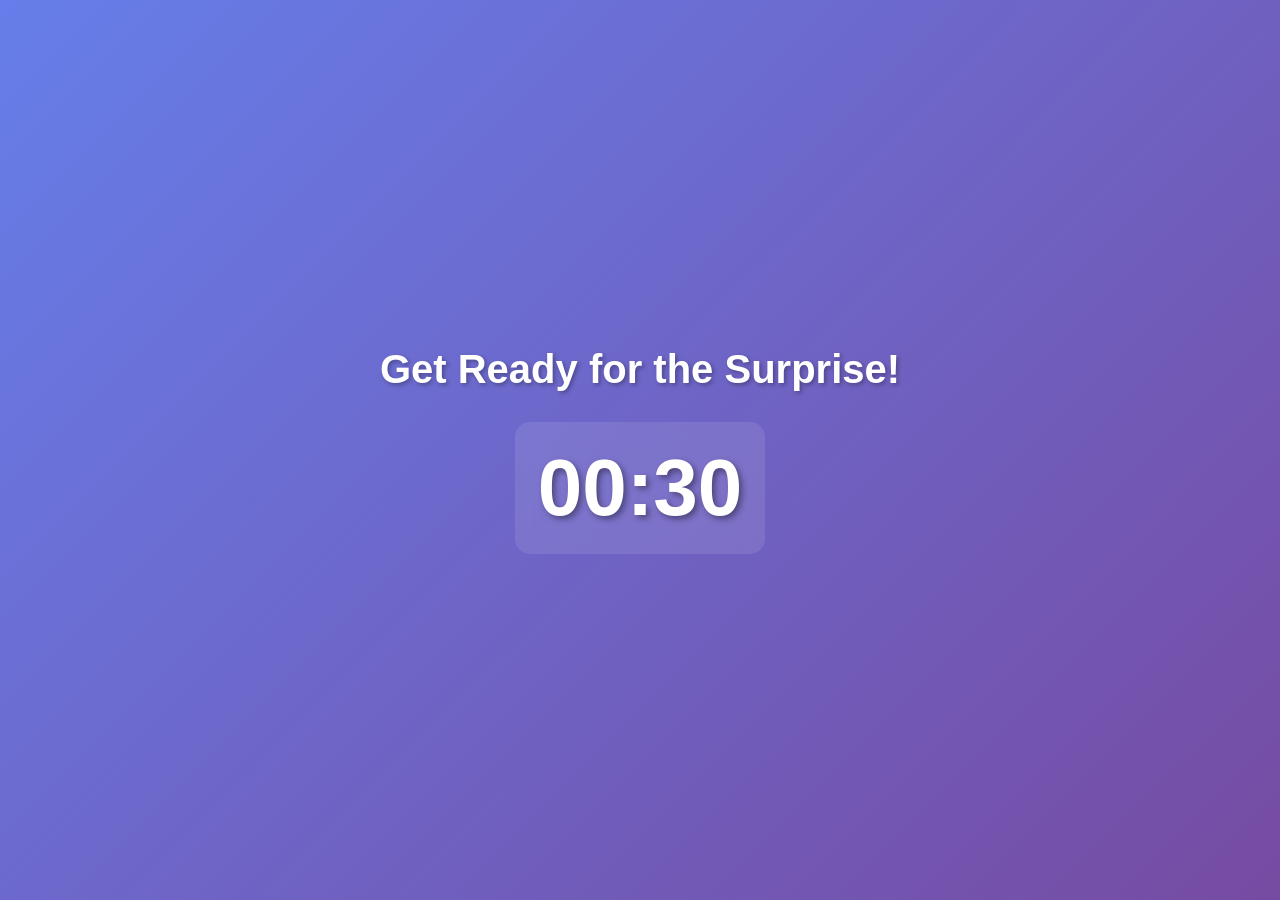
<file: index.html>
<!DOCTYPE html>
<html lang="en">
<head>
    <meta charset="UTF-8">
    <meta name="viewport" content="width=device-width, initial-scale=1.0">
    <title>Get Ready for the Surprise!</title>
    <link rel="stylesheet" href="css/index.css">
</head>
<body>
    <div id="timer-page">
        <h1> Get Ready for the Surprise! </h1>
        <div id="timer">00:30</div>
    </div>
    <script src="js/index.js"></script>
</body>
</html>
</file>
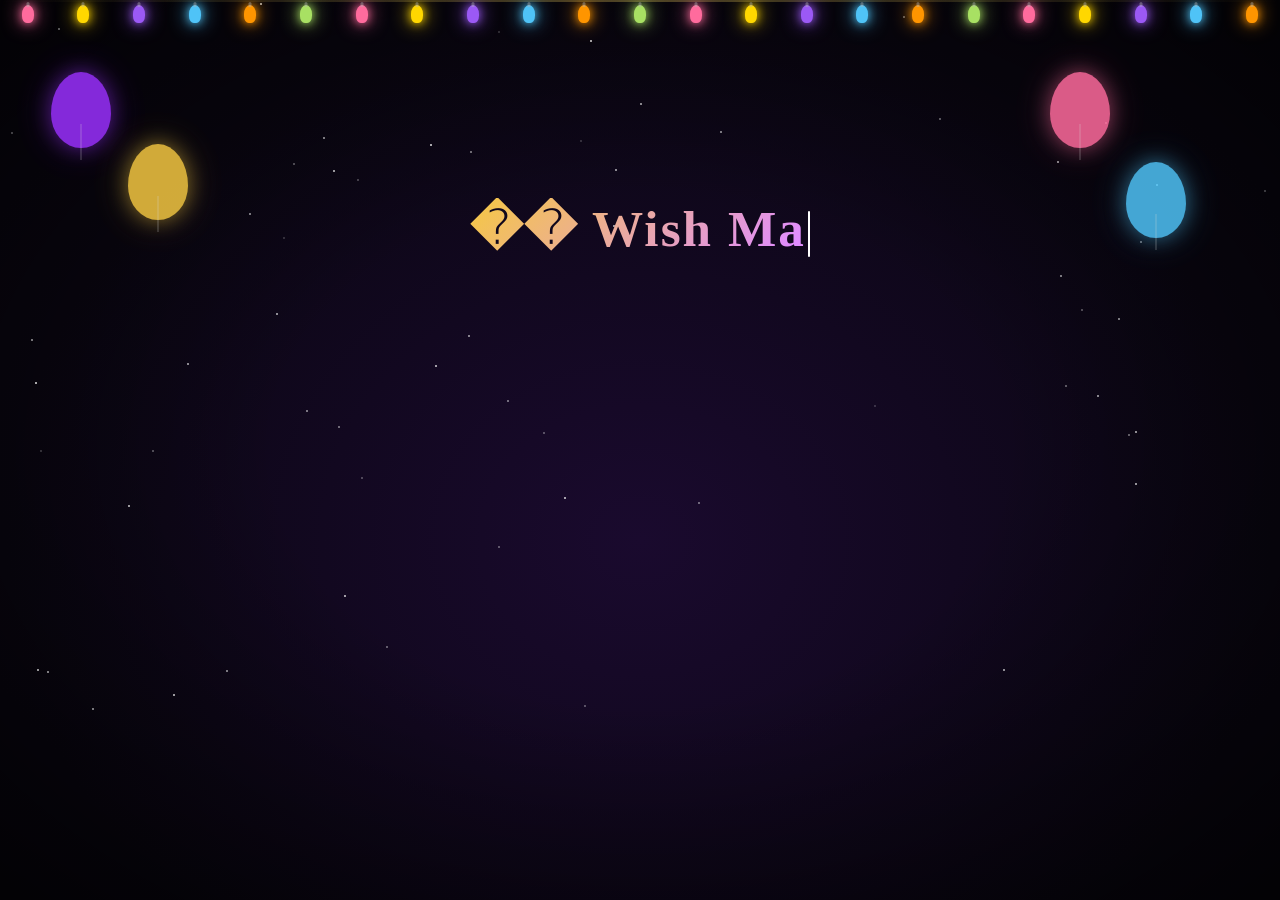
<file: cake.html>
<!DOCTYPE html>
<html lang="en">
<head>
<meta charset="UTF-8">
<meta name="viewport" content="width=device-width, initial-scale=1.0, maximum-scale=1.0, user-scalable=no">
<title>Cake </title>
<link rel="stylesheet" href="css/cake.css">

</head>
<body>

<div id="scene">
  <div id="bg"></div>
  <div id="stars"></div>
  <div id="particles"></div>
  <div id="fairy-lights"><div class="wire"></div></div>
  <div id="balloons"></div>

  <!-- Header -->
  <div id="header">
    <h1 id="heading"></h1>
    <p id="subtitle"></p>
    <p id="candle-hint">🕯️ Touch the flame to blow out the candle!</p>
  </div>

  <!-- Cake -->
  <div id="cake-section">
    <div id="cake-wrap">
      <svg viewBox="0 0 300 220" xmlns="http://www.w3.org/2000/svg" width="100%" height="auto">
        <ellipse cx="150" cy="185" rx="110" ry="22" fill="#c8a0d8" opacity="0.5"/>
        <rect x="48" y="145" width="204" height="45" rx="10" fill="url(#frosting1)"/>
        <ellipse cx="150" cy="145" rx="102" ry="18" fill="url(#top1)"/>
        <path d="M70,145 Q75,162 72,170 Q77,148 90,145 Q95,166 92,172 Q98,148 112,145 Q118,168 115,174" stroke="#f8f0ff" stroke-width="8" stroke-linecap="round" fill="none" opacity="0.9"/>
        <path d="M180,145 Q185,162 182,170 Q188,148 200,145 Q205,168 202,174 Q207,148 218,145 Q222,165 220,172" stroke="#f8f0ff" stroke-width="8" stroke-linecap="round" fill="none" opacity="0.9"/>
        <ellipse cx="150" cy="138" rx="80" ry="15" fill="#d8b0e8" opacity="0.4"/>
        <rect x="74" y="102" width="152" height="42" rx="9" fill="url(#frosting2)"/>
        <ellipse cx="150" cy="102" rx="76" ry="14" fill="url(#top2)"/>
        <path d="M90,102 Q96,118 93,124 Q100,105 115,102 Q120,120 117,126" stroke="#f8f0ff" stroke-width="7" stroke-linecap="round" fill="none" opacity="0.9"/>
        <path d="M170,102 Q175,118 173,126 Q180,105 195,102 Q200,120 197,126" stroke="#f8f0ff" stroke-width="7" stroke-linecap="round" fill="none" opacity="0.9"/>
        <ellipse cx="150" cy="96" rx="52" ry="10" fill="#e8c0f8" opacity="0.4"/>
        <rect x="102" y="66" width="96" height="35" rx="8" fill="url(#frosting3)"/>
        <ellipse cx="150" cy="66" rx="48" ry="9" fill="url(#top3)"/>
        <rect x="48" y="162" width="204" height="6" rx="3" fill="#9b30ff" opacity="0.6"/>
        <rect x="74" y="120" width="152" height="5" rx="2.5" fill="#9b30ff" opacity="0.6"/>
        <rect x="102" y="82" width="96" height="4" rx="2" fill="#9b30ff" opacity="0.55"/>
        <circle cx="90" cy="155" r="4" fill="#f5c842" opacity="0.9"/>
        <circle cx="130" cy="158" r="3" fill="#f5c842" opacity="0.9"/>
        <circle cx="170" cy="155" r="4" fill="#f5c842" opacity="0.9"/>
        <circle cx="210" cy="158" r="3" fill="#f5c842" opacity="0.9"/>
        <text x="100" y="115" font-size="10" fill="#f5c842" opacity="0.9">★</text>
        <text x="145" y="118" font-size="8"  fill="#f5c842" opacity="0.9">✦</text>
        <text x="190" y="115" font-size="10" fill="#f5c842" opacity="0.9">★</text>
        <text x="126" y="80" font-size="8" fill="#f5c842" opacity="0.9">✦</text>
        <text x="164" y="78" font-size="8" fill="#f5c842" opacity="0.9">✦</text>
        <text x="150" y="136" text-anchor="middle" font-size="8.5" fill="#7a2eb5" font-family="Georgia,serif" letter-spacing="1" opacity="0.95">Happy Birthday</text>
        <text x="150" y="110" text-anchor="middle" font-size="7"   fill="#7a2eb5" font-family="Georgia,serif" letter-spacing="0.8" opacity="0.9">with love 💜</text>
        <defs>
          <linearGradient id="frosting1" x1="0" y1="0" x2="0" y2="1">
            <stop offset="0%" stop-color="#fdf8ff"/><stop offset="100%" stop-color="#e8d5f5"/>
          </linearGradient>
          <radialGradient id="top1" cx="50%" cy="40%">
            <stop offset="0%" stop-color="#fff"/><stop offset="100%" stop-color="#e0c8f0"/>
          </radialGradient>
          <linearGradient id="frosting2" x1="0" y1="0" x2="0" y2="1">
            <stop offset="0%" stop-color="#fdf8ff"/><stop offset="100%" stop-color="#e8d5f5"/>
          </linearGradient>
          <radialGradient id="top2" cx="50%" cy="40%">
            <stop offset="0%" stop-color="#fff"/><stop offset="100%" stop-color="#e8d5f5"/>
          </radialGradient>
          <linearGradient id="frosting3" x1="0" y1="0" x2="0" y2="1">
            <stop offset="0%" stop-color="#fff"/><stop offset="100%" stop-color="#f0e0ff"/>
          </linearGradient>
          <radialGradient id="top3" cx="50%" cy="40%">
            <stop offset="0%" stop-color="#fff"/><stop offset="100%" stop-color="#f0e0ff"/>
          </radialGradient>
        </defs>
      </svg>

      <!-- Candle -->
      <div id="candle-group" style="position:absolute;top:25%;left:50%;transform:translate(-50%,-100%);">
        <div id="flame-wrap" title="Click to blow out!">
          <div id="flame">
            <div class="flame-glow"></div>
            <div class="flame-inner flame-outer"></div>
            <div class="flame-inner flame-mid"></div>
          </div>
        </div>
        <div id="candle-body"></div>
        <div id="smoke">
          <div class="smoke-puff" style="--sd2:0s;--dx:-4px;"></div>
          <div class="smoke-puff" style="--sd2:0.2s;--dx:6px;"></div>
          <div class="smoke-puff" style="--sd2:0.4s;--dx:-3px;"></div>
        </div>
      </div>
    </div>
    <div id="cake-stand"></div>
  </div>

  <!-- Wish Message -->
  <div id="wish-msg"><h2>Wish Granted! ✨</h2></div>

  <div id="confetti-container"></div>
  <div id="sparkle-container"></div>
</div>

<!-- ═══════ KitKat CENTERED MODAL ═══════ -->
<div id="kitkat-modal">
  <div id="kitkat-card">
    <p id="kitkat-title">A Little Surprise Tere Liye.. 🤌🏻</p>

    <!-- Realistic KitKat SVG Illustration -->
    <div id="kitkat-illus" title="Click to unwrap!">
      <svg viewBox="0 0 280 140" xmlns="http://www.w3.org/2000/svg" width="100%" height="auto">
        <defs>
          <linearGradient id="wrapGrad" x1="0" y1="0" x2="0" y2="1">
            <stop offset="0%"   stop-color="#e8281a"/>
            <stop offset="45%"  stop-color="#c41a0d"/>
            <stop offset="100%" stop-color="#8b0e05"/>
          </linearGradient>
          <linearGradient id="wrapSide" x1="0" y1="0" x2="1" y2="0">
            <stop offset="0%"   stop-color="#a01008"/>
            <stop offset="100%" stop-color="#c41a0d"/>
          </linearGradient>
          <linearGradient id="chocoGrad" x1="0" y1="0" x2="0" y2="1">
            <stop offset="0%"   stop-color="#5c2e00"/>
            <stop offset="50%"  stop-color="#3d1f00"/>
            <stop offset="100%" stop-color="#2a1500"/>
          </linearGradient>
          <linearGradient id="fingerGrad" x1="0" y1="0" x2="0" y2="1">
            <stop offset="0%"   stop-color="#6b3500"/>
            <stop offset="100%" stop-color="#3d1f00"/>
          </linearGradient>
          <linearGradient id="whiteStripe" x1="0" y1="0" x2="0" y2="1">
            <stop offset="0%"   stop-color="#ffffff" stop-opacity="0.95"/>
            <stop offset="100%" stop-color="#e8e8e8" stop-opacity="0.9"/>
          </linearGradient>
          <filter id="softShadow">
            <feDropShadow dx="0" dy="4" stdDeviation="6" flood-color="#000" flood-opacity="0.5"/>
          </filter>
          <filter id="innerGlow">
            <feGaussianBlur stdDeviation="2" result="blur"/>
            <feComposite in="SourceGraphic" in2="blur"/>
          </filter>
          <clipPath id="wrapClip">
            <rect x="10" y="18" width="260" height="104" rx="10"/>
          </clipPath>
        </defs>

        <!-- Shadow -->
        <ellipse cx="140" cy="132" rx="108" ry="8" fill="#000" opacity="0.35"/>

        <!-- Main wrapper body -->
        <rect x="10" y="18" width="260" height="104" rx="10" fill="url(#wrapGrad)" filter="url(#softShadow)"/>

        <!-- White band across top with KITKAT logo -->
        <rect x="10" y="28" width="260" height="38" fill="url(#whiteStripe)" clip-path="url(#wrapClip)"/>

        <!-- Red top strip back -->
        <rect x="10" y="18" width="260" height="12" fill="#d42015" rx="10" clip-path="url(#wrapClip)"/>

        <!-- KITKAT logo -->
        <text x="140" y="54" text-anchor="middle"
              font-size="22" font-family="Arial Black, Arial, sans-serif"
              font-weight="900" fill="#c0150a" letter-spacing="5"
              filter="url(#innerGlow)">KitKat</text>

        <!-- Registered trademark -->
        <text x="232" y="38" font-size="9" fill="#c0150a" font-family="Arial, sans-serif">®</text>

        <!-- Separator line below logo band -->
        <line x1="10" y1="66" x2="270" y2="66" stroke="#c0150a" stroke-width="1.5" opacity="0.6"/>

        <!-- Four chocolate fingers (bottom half of wrapper shows through) -->
        <!-- Finger dividers — subtle lines -->
        <line x1="75"  y1="68" x2="75"  y2="118" stroke="rgba(255,255,255,0.12)" stroke-width="1.5"/>
        <line x1="140" y1="68" x2="140" y2="118" stroke="rgba(255,255,255,0.12)" stroke-width="1.5"/>
        <line x1="205" y1="68" x2="205" y2="118" stroke="rgba(255,255,255,0.12)" stroke-width="1.5"/>

        <!-- Finger texture highlights -->
        <rect x="14"  y="70" width="57" height="44" rx="3" fill="rgba(255,255,255,0.04)"/>
        <rect x="79"  y="70" width="57" height="44" rx="3" fill="rgba(255,255,255,0.04)"/>
        <rect x="144" y="70" width="57" height="44" rx="3" fill="rgba(255,255,255,0.04)"/>
        <rect x="209" y="70" width="57" height="44" rx="3" fill="rgba(255,255,255,0.04)"/>

        <!-- Wafer line hints on each finger -->
        <line x1="14"  y1="84" x2="70"  y2="84" stroke="rgba(255,255,255,0.08)" stroke-width="1"/>
        <line x1="14"  y1="98" x2="70"  y2="98" stroke="rgba(255,255,255,0.08)" stroke-width="1"/>
        <line x1="79"  y1="84" x2="135" y2="84" stroke="rgba(255,255,255,0.08)" stroke-width="1"/>
        <line x1="79"  y1="98" x2="135" y2="98" stroke="rgba(255,255,255,0.08)" stroke-width="1"/>
        <line x1="144" y1="84" x2="200" y2="84" stroke="rgba(255,255,255,0.08)" stroke-width="1"/>
        <line x1="144" y1="98" x2="200" y2="98" stroke="rgba(255,255,255,0.08)" stroke-width="1"/>
        <line x1="209" y1="84" x2="265" y2="84" stroke="rgba(255,255,255,0.08)" stroke-width="1"/>
        <line x1="209" y1="98" x2="265" y2="98" stroke="rgba(255,255,255,0.08)" stroke-width="1"/>

        <!-- Wrapper fold edges (3D feel) -->
        <rect x="10"  y="18" width="8"  height="104" rx="4" fill="url(#wrapSide)" opacity="0.7"/>
        <rect x="262" y="18" width="8"  height="104" rx="4" fill="url(#wrapSide)" opacity="0.4"/>

        <!-- Foil glint / shine streak -->
        <rect x="22" y="20" width="4" height="100" rx="2" fill="rgba(255,255,255,0.12)"/>
        <rect x="30" y="20" width="2" height="100" rx="1" fill="rgba(255,255,255,0.06)"/>

        <!-- Bottom crease -->
        <line x1="10" y1="114" x2="270" y2="114" stroke="rgba(0,0,0,0.25)" stroke-width="1.5"/>

        <!-- Wrapper border outline -->
        <rect x="10" y="18" width="260" height="104" rx="10"
              fill="none" stroke="rgba(255,255,255,0.12)" stroke-width="1.5"/>
      </svg>
    </div>

    <p id="kitkat-hint">Tap To Unwrap 👆</p>
    <p id="kitkat-text">Offline toh nhi de sktaa 😭 Online hi maje le 🍫💜</p>

    <!-- Revealed after tap -->
    <div id="wrapper-reveal">
      <p id="gift-msg">Ready?? Aage Ke liye..!</p>
      <button id="continue-btn">Next →</button>
    </div>
  </div>
</div>

<div id="fade-overlay"></div>

<script src="js/cake.js" defer></script>

</body>
</html>
</file>
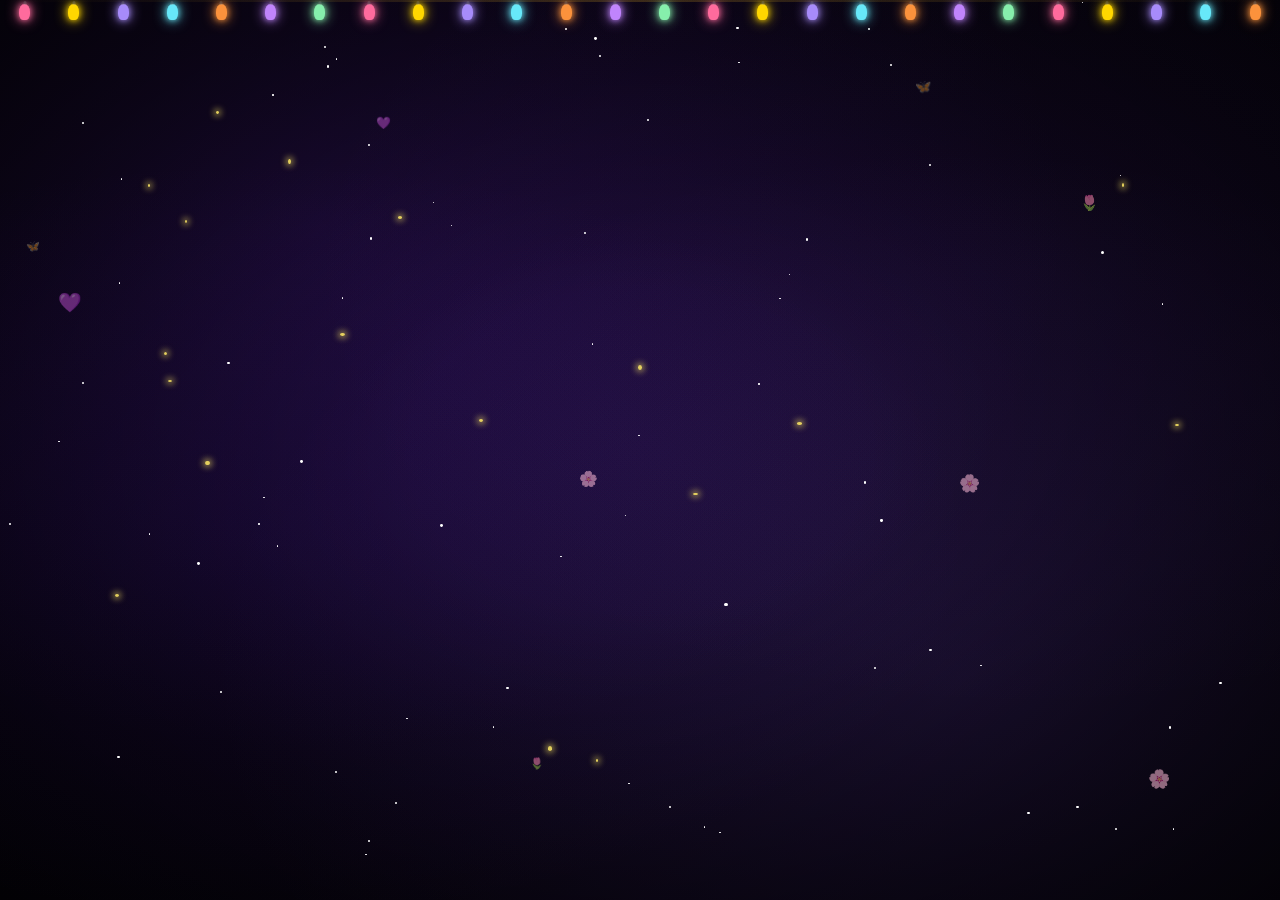
<file: final.html>
<!DOCTYPE html>
<html lang="en">
<head>
  <meta charset="UTF-8"/>
  <meta name="viewport" content="width=device-width, initial-scale=1.0, maximum-scale=1.0, user-scalable=no"/>
  <title>final</title>
  <link rel="preconnect" href="https://fonts.googleapis.com">
  <link href="https://fonts.googleapis.com/css2?family=Cinzel:wght@400;500;600&family=Poppins:ital,wght@0,300;0,400;1,300&family=Caveat:wght@400;500;600&display=swap" rel="stylesheet">
  <link rel="stylesheet" href="css/final.css"/>
</head>
<body>

  <!-- ── Atmospheric layers ── -->
  <div id="final-bg"></div>
  <div id="galaxy"></div>
  <div id="stars"></div>
  <div id="fairy-lights"><div class="wire"></div></div>
  <div id="particles"></div>
  <div id="fireflies"></div>
  <div id="butterflies"></div>

  <!-- ── Ghost memory photos (floating behind) ── -->
  <div id="memory-photos">
    <img class="ghost-photo" id="gp1" src="./1.png" alt="" draggable="false"/>
    <img class="ghost-photo" id="gp2" src="./2.png" alt="" draggable="false"/>
    <img class="ghost-photo" id="gp3" src="./13.png" alt="" draggable="false"/>
    <img class="ghost-photo" id="gp4" src="./4.png" alt="" draggable="false"/>
  </div>

  <!-- ── Main content ── -->
  <div id="content">

    <!-- Heading -->
    <h1 id="main-heading">🎂 Happy Birthday, Baunii!! 🤍</h1>

    <!-- Message paragraphs — revealed one by one via JS -->
    <div id="message-wrap">
      <p class="msg-line" data-delay="0">I hope this little surprise made you smile</p>
      <p class="msg-line" data-delay="1100">Maybe it wasn't perfect...</p>
      <p class="msg-line" data-delay="2100">But every page...</p>
      <p class="msg-line" data-delay="3000">Every animation...</p>
      <p class="msg-line" data-delay="3800">Every line of code...</p>
      <p class="msg-line" data-delay="4600">Every tiny detail...</p>
      <p class="msg-line" data-delay="5600">was made with only one intention...</p>
      <p class="msg-line highlight" data-delay="6800">To make your birthday a little more special. 🤍</p>

      <div class="msg-spacer"></div>

      <p class="msg-line" data-delay="8200">Thannk youu...</p>
      <p class="msg-line" data-delay="9000">For every laugh.</p>
      <p class="msg-line" data-delay="9800">For every conversation.</p>
      <p class="msg-line" data-delay="10600">For every backchodi</p>

      <div class="msg-spacer"></div>

      <p class="msg-line" data-delay="11800">Stay heppy.</p>
      <p class="msg-line" data-delay="12500">Keep smiling.</p>
      <p class="msg-line" data-delay="13300">And please...</p>
      <p class="msg-line highlight" data-delay="14200">Don't overthink too muc 🤍</p>
    </div>

    <!-- Signature -->
    <div id="signature-block">
      <p id="sig-made">Made Especially For You 🤍</p>
      <p id="sig-name">Himanshu</p>
    </div>

    <!-- PS note -->
    <p id="ps-note"> Thank you for being my best friend 🤍</p>

  </div>

  <!-- One Last Thing button -->
  <div id="last-btn-wrap">
    <button id="last-btn"> One Last Thing...</button>
  </div>

  <!-- Cinematic fade to black -->
  <div id="fade-black"></div>

  <script src="js/final.js"></script>
</body>
</html>
</file>
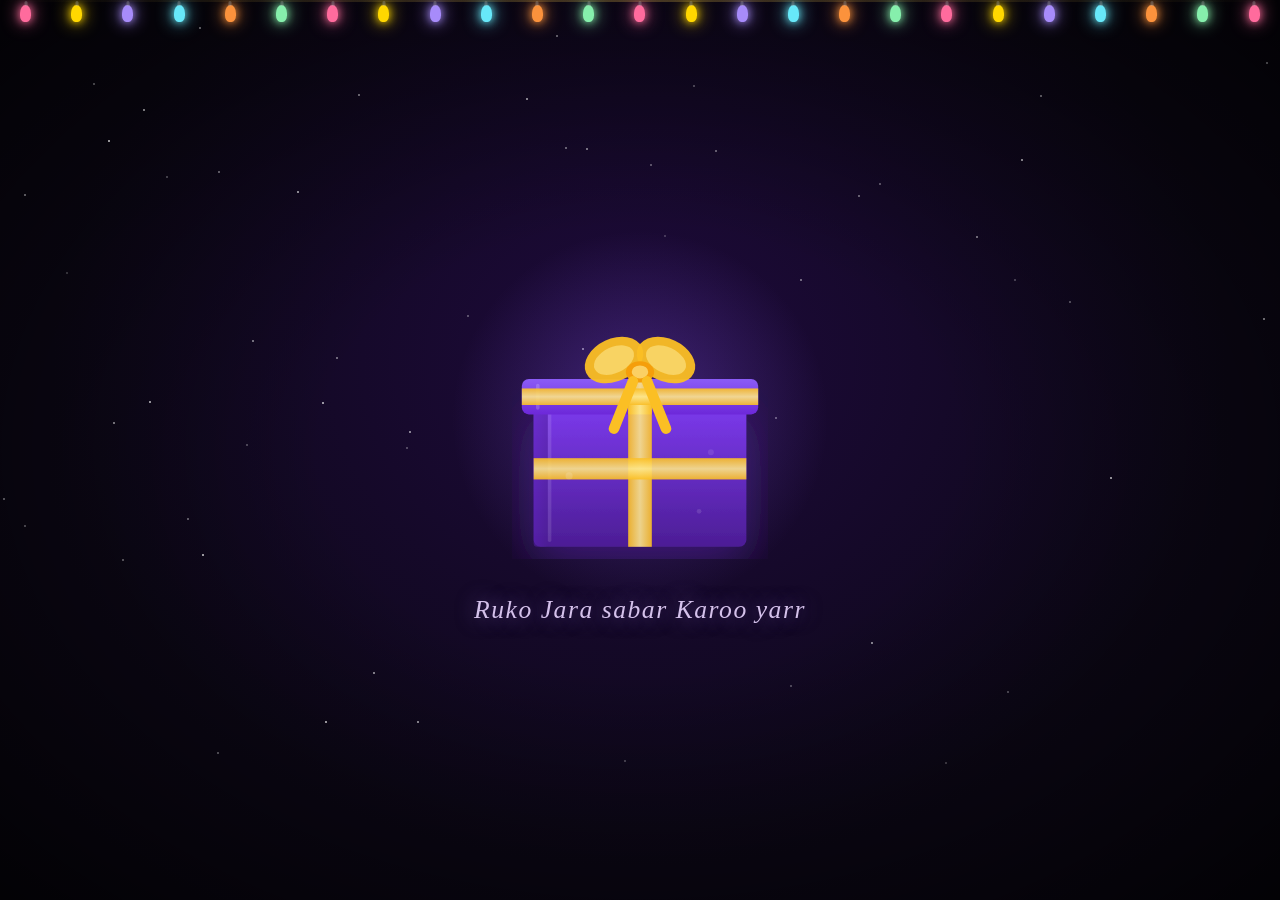
<file: gift.html>
<!DOCTYPE html>
<html lang="en">
<head>
  <meta charset="UTF-8"/>
  <meta name="viewport" content="width=device-width, initial-scale=1.0, maximum-scale=1.0, user-scalable=no"/>
  <title>Surprise</title>
  <link rel="stylesheet" href="css/gift.css"/>
</head>
<body>

  <!-- Background layers -->
  <div id="bg-overlay"></div>
  <div id="stars"></div>
  <div id="fairy-lights"><div class="wire"></div></div>
  <div id="particle-field"></div>

  <!-- Scene -->
  <div id="scene">

    <!-- Gift box -->
    <div id="gift-wrap">

      <!-- Glow halo -->
      <div id="gift-glow"></div>

      <!-- Box SVG -->
      <div id="gift-box">
        <svg id="box-svg" viewBox="0 0 220 240" xmlns="http://www.w3.org/2000/svg">
          <defs>
            <linearGradient id="boxBody" x1="0" y1="0" x2="0" y2="1">
              <stop offset="0%"   stop-color="#7c3aed"/>
              <stop offset="100%" stop-color="#4c1d95"/>
            </linearGradient>
            <linearGradient id="boxLid" x1="0" y1="0" x2="0" y2="1">
              <stop offset="0%"   stop-color="#8b5cf6"/>
              <stop offset="100%" stop-color="#6d28d9"/>
            </linearGradient>
            <linearGradient id="boxSide" x1="0" y1="0" x2="1" y2="0">
              <stop offset="0%"   stop-color="#5b21b6"/>
              <stop offset="100%" stop-color="#4c1d95"/>
            </linearGradient>
            <linearGradient id="ribbonV" x1="0" y1="0" x2="1" y2="0">
              <stop offset="0%"   stop-color="#fbbf24"/>
              <stop offset="50%"  stop-color="#fde68a"/>
              <stop offset="100%" stop-color="#fbbf24"/>
            </linearGradient>
            <linearGradient id="ribbonH" x1="0" y1="0" x2="0" y2="1">
              <stop offset="0%"   stop-color="#fbbf24"/>
              <stop offset="50%"  stop-color="#fde68a"/>
              <stop offset="100%" stop-color="#fbbf24"/>
            </linearGradient>
            <filter id="boxShadow">
              <feDropShadow dx="0" dy="12" stdDeviation="18" flood-color="#4c1d95" flood-opacity="0.6"/>
            </filter>
            <filter id="glowFilter">
              <feGaussianBlur stdDeviation="4" result="blur"/>
              <feComposite in="SourceGraphic" in2="blur"/>
            </filter>
          </defs>

          <!-- Box body -->
          <rect x="20" y="110" width="180" height="120" rx="6" fill="url(#boxBody)" filter="url(#boxShadow)"/>
          <!-- Body side sheen -->
          <rect x="20" y="110" width="12" height="120" rx="3" fill="url(#boxSide)" opacity="0.5"/>
          <!-- Body highlight -->
          <rect x="32" y="114" width="3" height="112" rx="1.5" fill="rgba(255,255,255,0.12)"/>

          <!-- Lid -->
          <rect id="box-lid" x="10" y="88" width="200" height="30" rx="6" fill="url(#boxLid)"/>
          <!-- Lid highlight -->
          <rect x="22" y="92" width="3" height="22" rx="1.5" fill="rgba(255,255,255,0.18)"/>

          <!-- Vertical ribbon on body -->
          <rect x="100" y="110" width="20" height="120" fill="url(#ribbonV)" opacity="0.9"/>
          <!-- Vertical ribbon on lid -->
          <rect x="100" y="88" width="20" height="30" fill="url(#ribbonV)" opacity="0.9"/>

          <!-- Horizontal ribbon on body -->
          <rect x="20" y="155" width="180" height="18" fill="url(#ribbonH)" opacity="0.9"/>
          <!-- Horizontal ribbon on lid -->
          <rect x="10" y="96" width="200" height="14" fill="url(#ribbonH)" opacity="0.9"/>

          <!-- Bow left loop -->
          <ellipse id="bow-left" cx="88" cy="72" rx="26" ry="18" fill="#fbbf24" opacity="0.95"
                   transform="rotate(-25 88 72)"/>
          <ellipse cx="88" cy="72" rx="18" ry="11" fill="#fde68a" opacity="0.6"
                   transform="rotate(-25 88 72)"/>

          <!-- Bow right loop -->
          <ellipse id="bow-right" cx="132" cy="72" rx="26" ry="18" fill="#fbbf24" opacity="0.95"
                   transform="rotate(25 132 72)"/>
          <ellipse cx="132" cy="72" rx="18" ry="11" fill="#fde68a" opacity="0.6"
                   transform="rotate(25 132 72)"/>

          <!-- Bow center knot -->
          <ellipse cx="110" cy="82" rx="12" ry="9" fill="#f59e0b"/>
          <ellipse cx="110" cy="82" rx="7" ry="5.5" fill="#fde68a" opacity="0.7"/>

          <!-- Ribbon tails -->
          <path d="M104,90 Q96,110 88,130" stroke="#fbbf24" stroke-width="9" fill="none" stroke-linecap="round"/>
          <path d="M116,90 Q124,110 132,130" stroke="#fbbf24" stroke-width="9" fill="none" stroke-linecap="round"/>

          <!-- Box shine dots -->
          <circle cx="50"  cy="170" r="3" fill="rgba(255,255,255,0.15)"/>
          <circle cx="160" cy="200" r="2" fill="rgba(255,255,255,0.12)"/>
          <circle cx="170" cy="150" r="2.5" fill="rgba(255,255,255,0.1)"/>

          <!-- Golden light leak (hidden, shown on click 2) -->
          <ellipse id="light-leak" cx="110" cy="103" rx="0" ry="0"
                   fill="rgba(253,230,138,0.0)"/>
        </svg>

        <!-- Lid element for animation -->
        <div id="lid-anim"></div>
      </div>

      <!-- Butterflies container -->
      <div id="butterflies"></div>

      <!-- Golden explosion -->
      <div id="golden-burst"></div>
    </div>

    <!-- Text -->
    <div id="gift-text-wrap">
      <p id="gift-text">Ruko Jara sabar Karoo yarr</p>
    </div>

  </div>

  <!-- Full-screen flash/fade for transition -->
  <div id="transition-overlay"></div>

  <script src="js/gift.js"></script>
</body>
</html>
</file>
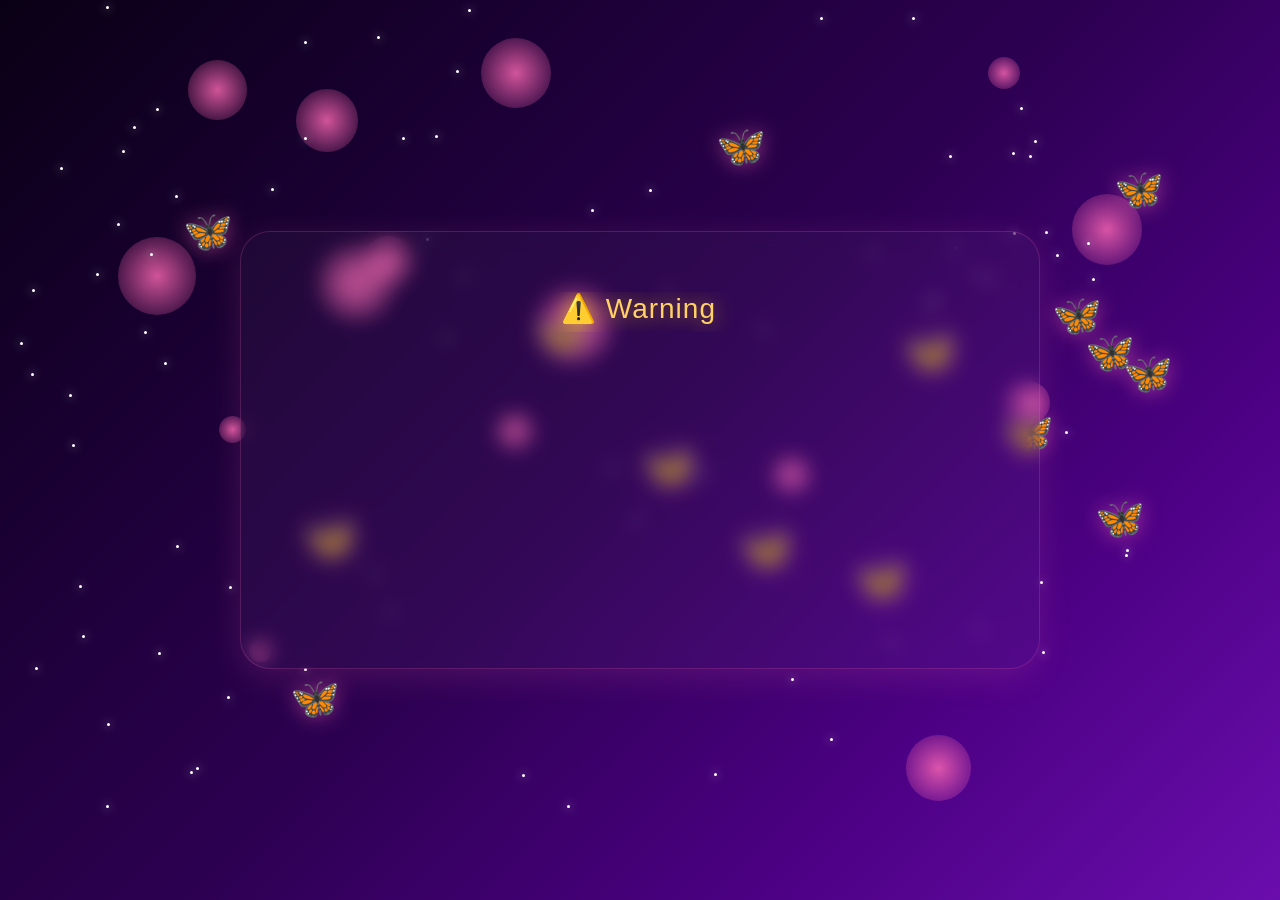
<file: intro.html>
<!DOCTYPE html>
<html lang="en">
<head>
  <meta charset="UTF-8" />
  <meta name="viewport" content="width=device-width, initial-scale=1.0"/>
  <title>Birthday Surprise</title>

  <style>
    html, body {
  margin: 0;
  padding: 0;
  width: 100%;
  height: 100%;
  overflow: hidden;
}

    * {
      margin: 0;
      padding: 0;
      box-sizing: border-box;
    }

    body {
      background: linear-gradient(135deg, #0a0015 0%, #1a0033 25%, #2d0052 50%, #4b0082 75%, #6a0dad 100%);
      min-height: 100vh;
      font-family: 'Segoe UI', Tahoma, Geneva, Verdana, sans-serif;
      display: flex;
      justify-content: center;
      align-items: center;
      text-align: center;
      position: relative;
      overflow: hidden;
      color: #fff;
    }

    /* ===== Container ===== */
    .container {
      z-index: 10;
      width: min(90%, 800px);
      padding: 40px 20px;
      margin: auto;
      background: rgba(255, 255, 255, 0.03);
      backdrop-filter: blur(10px);
      border-radius: 30px;
      border: 1px solid rgba(255, 105, 180, 0.2);
      box-shadow: 0 8px 32px rgba(255, 105, 180, 0.15);
    }

    /* ===== Typing Lines ===== */
    .typing-line {
      font-weight: 500;
      overflow: hidden;
      border-right: 3px solid transparent;
      width: 0;
      margin: 20px auto;
      display: block;
      min-height: 40px;

      font-size: clamp(16px, 4vw, 28px);
      white-space: nowrap;
      letter-spacing: 1px;
    }

     #line1 {
      color: #ffd166; /* warm yellow */
      text-shadow: 0 0 20px rgba(255, 215, 0, 0.6);
    } 
    
    #line2 {
       color: white;
       text-shadow: 0 0 10px rgba(125, 227, 255, 0.4);
    }


    #line3 {
       color: white;
      text-shadow: 0 0 10px rgba(125, 227, 255, 0.4);
    }


    #line4 {
      font-size: clamp(18px, 4.5vw, 30px);
      font-weight: 600;
      color: white;
      text-shadow: 0 0 20px rgba(255, 215, 0, 0.6);
    }


    /* ===== Button ===== */
    .btn {
      margin-top: 40px;
      background: linear-gradient(135deg, #ff1493, #ff69b4, #ffb3d9);
      color: #fff;
      padding: 16px 40px;
      font-size: clamp(14px, 3vw, 20px);
      font-weight: 600;
      border: none;
      border-radius: 50px;
      cursor: pointer;
      box-shadow: 0 0 30px rgba(255, 105, 180, 0.6);
      transition: 0.4s ease;
      opacity: 0;
      letter-spacing: 2px;
      position: relative;
      overflow: hidden;
    }

    .btn:hover {
      transform: scale(1.08);
    }

    /* ===== Animations ===== */
    @keyframes typing {
      from { width: 0; }
      to { width: 100%; }
    }

    @keyframes sparkle {
      0%,100% { opacity: 0; transform: scale(0); }
      50% { opacity: 1; transform: scale(1); }
    }

    @keyframes float {
      0%,100% { transform: translateY(0); opacity: 0; }
      50% { opacity: 1; }
    }

    /* ===== Effects ===== */
    .particle {
      position: absolute;
      border-radius: 50%;
      background: radial-gradient(circle, rgba(255,105,180,0.8), transparent);
      animation: float 6s infinite ease-in-out;
      pointer-events: none;
    }

    .sparkle {
      position: absolute;
      width: 3px;
      height: 3px;
      background: #fff;
      border-radius: 50%;
      box-shadow: 0 0 10px #fff;
      animation: sparkle 2s infinite;
    }

    .butterfly {
      position: absolute;
      font-size: 40px;
      pointer-events: none;
      filter: drop-shadow(0 0 10px rgba(255,105,180,0.5));
      animation: flutter 2s infinite ease-in-out;
    }

    .butterfly-container {
      position: absolute;
      animation: flyButterfly 20s infinite ease-in-out;
    }

    @keyframes flutter {
      0%,100% { transform: scale(1); }
      50% { transform: scale(1.1); }
    }

   @keyframes flyButterfly {
  0% {
    transform: translate(0, 0);
  }
  20% {
    transform: translate(calc(80px * var(--x1)), -60px);
  }
  40% {
    transform: translate(calc(-120px * var(--x2)), 90px);
  }
  60% {
    transform: translate(100px, calc(120px * var(--y1)));
  }
  80% {
    transform: translate(calc(-90px * var(--x2)), -110px);
  }
  100% {
    transform: translate(0, 0);
  }
}

  </style>
</head>

<body>

  <div class="container">
    <div id="line1" class="typing-line">⚠️ Warning</div>
    <div id="line2" class="typing-line">This Website Contains...</div>
    <div id="line3" class="typing-line">Unlimited Backchodi 😉</div>
    <div id="line4" class="typing-line">Proceed At Your Own Risk👀</div>

    <button class="btn" id="btn" onclick="location.href='cake.html'">
      Let's Gooo🤩 
    </button>
  </div>

  <script>
    const isMobile = window.innerWidth < 768;

    function createParticle() {
      const p = document.createElement("div");
      p.className = "particle";
      const size = Math.random() * 60 + 20;
      p.style.width = size + "px";
      p.style.height = size + "px";
      p.style.left = Math.random() * 90 + "%";
      p.style.top = Math.random() * 90 + "%";
      document.body.appendChild(p);
    }

    function createSparkle() {
      const s = document.createElement("div");
      s.className = "sparkle";
      s.style.left = Math.random() * 90 + "%";
      s.style.top = Math.random() * 90 + "%";
      document.body.appendChild(s);
    }

    function createButterfly() {
  const c = document.createElement("div");
  c.className = "butterfly-container";

  c.style.left = Math.random() * 80 + 10 + "%";
  c.style.top = Math.random() * 80 + 10 + "%";

  // ⭐ ADD THIS (IMPORTANT)
  c.style.setProperty("--x1", Math.random() > 0.5 ? 1 : -1);
  c.style.setProperty("--x2", Math.random() > 0.5 ? 1 : -1);
  c.style.setProperty("--y1", Math.random() > 0.5 ? 1 : -1);

  const b = document.createElement("div");
  b.className = "butterfly";
  b.textContent = "🦋";

  c.appendChild(b);
  document.body.appendChild(c);
}


    const particleCount = isMobile ? 6 : 15;
const sparkleCount = isMobile ? 58 : 80;
const butterflyCount = isMobile ? 10 : 15;


    for (let i = 0; i < particleCount; i++) createParticle();
    for (let i = 0; i < sparkleCount; i++) createSparkle();
    for (let i = 0; i < butterflyCount; i++) createButterfly();

    function typeLine(id, delay) {
      setTimeout(() => {
        const el = document.getElementById(id);
        el.style.animation = "typing 2.5s steps(40,end) forwards";
        setTimeout(() => el.style.borderRight = "none", 2500);
      }, delay);
    }

    function showButton(delay) {
      setTimeout(() => {
        document.getElementById("btn").style.opacity = 1;
      }, delay);
    }

    typeLine("line1", 0);
    typeLine("line2", 3000);
    typeLine("line3", 6000);
    typeLine("line4", 9000);
    showButton(12000);
  </script>

</body>
</html>
</file>
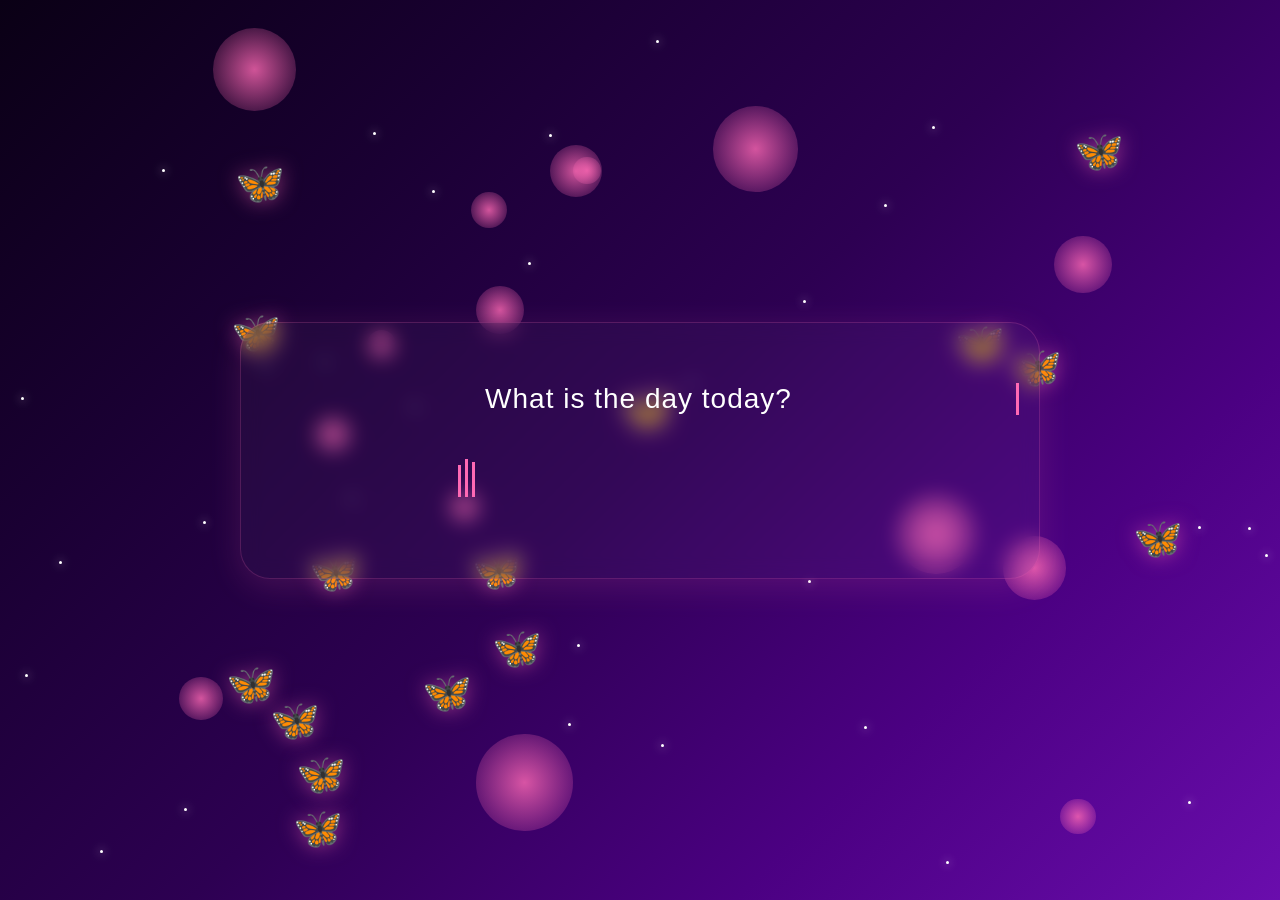
<file: introai.html>
<!DOCTYPE html>
<html lang="en">
<head>
  <meta charset="UTF-8" />
  <meta name="viewport" content="width=device-width, initial-scale=1.0"/>
  <title>Birthday Surprise</title>
  <style>
    * {
      margin: 0;
      padding: 0;
      box-sizing: border-box;
    }

    body {
      background: linear-gradient(135deg, #0a0015 0%, #1a0033 25%, #2d0052 50%, #4b0082 75%, #6a0dad 100%);
      min-height: 100vh;
      font-family: 'Segoe UI', Tahoma, Geneva, Verdana, sans-serif;
      display: flex;
      flex-direction: column;
      justify-content: center;
      align-items: center;
      overflow: hidden;
      color: #fff;
      text-align: center;
      position: relative;
    }

    /* Animated background particles */
    .particle {
      position: absolute;
      border-radius: 50%;
      background: radial-gradient(circle, rgba(255,105,180,0.8), rgba(255,105,180,0));
      pointer-events: none;
      animation: float 6s infinite ease-in-out;
    }

    @keyframes float {
      0%, 100% { transform: translateY(0) translateX(0) scale(1); opacity: 0; }
      50% { opacity: 1; }
    }

    .container {
      z-index: 10;
      padding: 40px 20px;
      background: rgba(255, 255, 255, 0.03);
      backdrop-filter: blur(10px);
      border-radius: 30px;
      border: 1px solid rgba(255, 105, 180, 0.2);
      box-shadow: 0 8px 32px 0 rgba(255, 105, 180, 0.15);
      max-width: 800px;
      width: 90%;
      margin: 0 auto;
    }

    .typing-line {
      font-size: 28px;
      font-weight: 500;
      white-space: nowrap;
      overflow: hidden;
      border-right: 3px solid #ff69b4;
      width: 0;
      margin: 20px auto;
      animation: none;
      letter-spacing: 1px;
      display: inline-block;
      max-width: 100%;
    }

    #line1 {
      color: #fff;
    }

    #line2 {
      color: #ffb3d9;
    }

    #line3 {
      color: #ff69b4;
      font-size: 32px;
      font-weight: 700;
    }

    #line4 {
      color: #ffd700;
      font-size: 30px;
      font-weight: 600;
      text-shadow: 0 0 20px rgba(255, 215, 0, 0.6);
    }

    .btn {
      margin-top: 40px;
      background: linear-gradient(135deg, #ff1493, #ff69b4, #ffb3d9);
      color: #fff;
      padding: 16px 40px;
      font-size: 20px;
      font-weight: 600;
      border: none;
      border-radius: 50px;
      cursor: pointer;
      box-shadow: 0 0 30px rgba(255, 105, 180, 0.6), 0 5px 15px rgba(0, 0, 0, 0.3);
      transition: all 0.4s ease;
      opacity: 0;
      text-transform: uppercase;
      letter-spacing: 2px;
      position: relative;
      overflow: hidden;
    }

    .btn::before {
      content: '';
      position: absolute;
      top: 0;
      left: -100%;
      width: 100%;
      height: 100%;
      background: linear-gradient(90deg, transparent, rgba(255, 255, 255, 0.4), transparent);
      transition: left 0.5s;
    }

    .btn:hover::before {
      left: 100%;
    }

    .btn:hover {
      transform: scale(1.1) translateY(-3px);
      box-shadow: 0 0 50px rgba(255, 105, 180, 0.9), 0 10px 25px rgba(0, 0, 0, 0.4);
    }

    .btn:active {
      transform: scale(1.05) translateY(-1px);
    }

    @keyframes typing {
      from { width: 0 }
      to { width: 100% }
    }

    @keyframes blink {
      50% { border-color: transparent }
    }

    /* Sparkle effect */
    .sparkle {
      position: absolute;
      width: 3px;
      height: 3px;
      background: #fff;
      border-radius: 50%;
      box-shadow: 0 0 10px #fff;
      animation: sparkle 2s infinite;
    }

    @keyframes sparkle {
      0%, 100% { opacity: 0; transform: scale(0); }
      50% { opacity: 1; transform: scale(1); }
    }

    /* Butterfly styles */
    .butterfly {
      position: absolute;
      font-size: 40px;
      pointer-events: none;
      filter: drop-shadow(0 0 10px rgba(255, 105, 180, 0.5));
      animation: flutter 2s infinite ease-in-out;
    }

    .butterfly-container {
      position: absolute;
      animation: flyButterfly 20s infinite ease-in-out;
    }

    @keyframes flutter {
      0%, 100% {
        transform: scale(1) rotate(0deg);
      }
      25% {
        transform: scale(1.1) rotate(-5deg);
      }
      75% {
        transform: scale(0.9) rotate(5deg);
      }
    }

    @keyframes flyButterfly {
      0% {
        transform: translate(0, 0) rotate(0deg);
      }
      10% {
        transform: translate(-150px, 100px) rotate(-20deg);
      }
      20% {
        transform: translate(100px, -80px) rotate(15deg);
      }
      30% {
        transform: translate(-200px, -150px) rotate(-25deg);
      }
      40% {
        transform: translate(250px, 50px) rotate(20deg);
      }
      50% {
        transform: translate(-100px, -200px) rotate(-15deg);
      }
      60% {
        transform: translate(180px, 120px) rotate(25deg);
      }
      70% {
        transform: translate(-250px, -50px) rotate(-20deg);
      }
      80% {
        transform: translate(150px, -120px) rotate(10deg);
      }
      90% {
        transform: translate(-80px, 80px) rotate(-10deg);
      }
      100% {
        transform: translate(0, 0) rotate(0deg);
      }
    }

    @media (max-width: 768px) {
      .container {
        padding: 30px 15px;
        width: 95%;
      }

      .typing-line {
        font-size: 18px;
        white-space: normal;
        word-wrap: break-word;
      }
      
      #line3 {
        font-size: 20px;
      }
      
      #line4 {
        font-size: 19px;
      }

      .btn {
        font-size: 14px;
        padding: 12px 25px;
        letter-spacing: 1px;
      }
    }

    @media (max-width: 480px) {
      .container {
        padding: 20px 10px;
      }

      .typing-line {
        font-size: 16px;
      }

      #line3 {
        font-size: 18px;
      }

      #line4 {
        font-size: 17px;
      }

      .btn {
        font-size: 13px;
        padding: 10px 20px;
      }
    }
  </style>
</head>
<body>

  <div class="container">
    <div id="line1" class="typing-line">What is the day today?</div>
    <div id="line2" class="typing-line">It's not just a normal day...</div>
    <div id="line3" class="typing-line">It's YOUR Birthday! JK 🤘</div>
    <div id="line4" class="typing-line">Japanese Kaur 😊</div>

    <button class="btn" onclick="location.href='home.html'" id="btn">Aage Janna Hai?? 💥</button>
  </div>

  <script>
    // Create floating particles
    function createParticle() {
      const particle = document.createElement('div');
      particle.className = 'particle';
      
      const size = Math.random() * 80 + 20;
      particle.style.width = size + 'px';
      particle.style.height = size + 'px';
      particle.style.left = Math.random() * 100 + '%';
      particle.style.top = Math.random() * 100 + '%';
      particle.style.animationDuration = (Math.random() * 4 + 4) + 's';
      particle.style.animationDelay = Math.random() * 2 + 's';
      
      document.body.appendChild(particle);
    }

    // Create sparkles
    function createSparkle() {
      const sparkle = document.createElement('div');
      sparkle.className = 'sparkle';
      sparkle.style.left = Math.random() * 100 + '%';
      sparkle.style.top = Math.random() * 100 + '%';
      sparkle.style.animationDelay = Math.random() * 2 + 's';
      document.body.appendChild(sparkle);
    }

    // Create butterflies
    function createButterfly() {
      const container = document.createElement('div');
      container.className = 'butterfly-container';
      container.style.left = Math.random() * 80 + 10 + '%';
      container.style.top = Math.random() * 80 + 10 + '%';
      container.style.animationDuration = (Math.random() * 15 + 25) + 's';
      container.style.animationDelay = Math.random() * 5 + 's';

      const butterfly = document.createElement('div');
      butterfly.className = 'butterfly';
      butterfly.textContent = '🦋';

      container.appendChild(butterfly);
      document.body.appendChild(container);
    }

    // Generate particles and sparkles
    for (let i = 0; i < 15; i++) {
      createParticle();
    }

    for (let i = 0; i < 30; i++) {
      createSparkle();
    }

    for (let i = 0; i < 15; i++) {
      createButterfly();
    }

    // Typing animation function
    function typeLine(id, delay) {
      setTimeout(() => {
        const line = document.getElementById(id);
        line.style.animation = "typing 2.5s steps(40, end) forwards";
        setTimeout(() => {
          line.style.borderRight = 'none';
        }, 2500);
      }, delay);
    }

    // Show button with fade in
    function showButton(delay) {
      setTimeout(() => {
        const btn = document.getElementById('btn');
        btn.style.transition = 'opacity 1s ease';
        btn.style.opacity = 1;
      }, delay);
    }

    // Typing sequence
    typeLine('line1', 0);
    typeLine('line2', 3000);
    typeLine('line3', 6000);
    typeLine('line4', 9000);
    showButton(12000);
  </script>

</body>
</html>
</file>
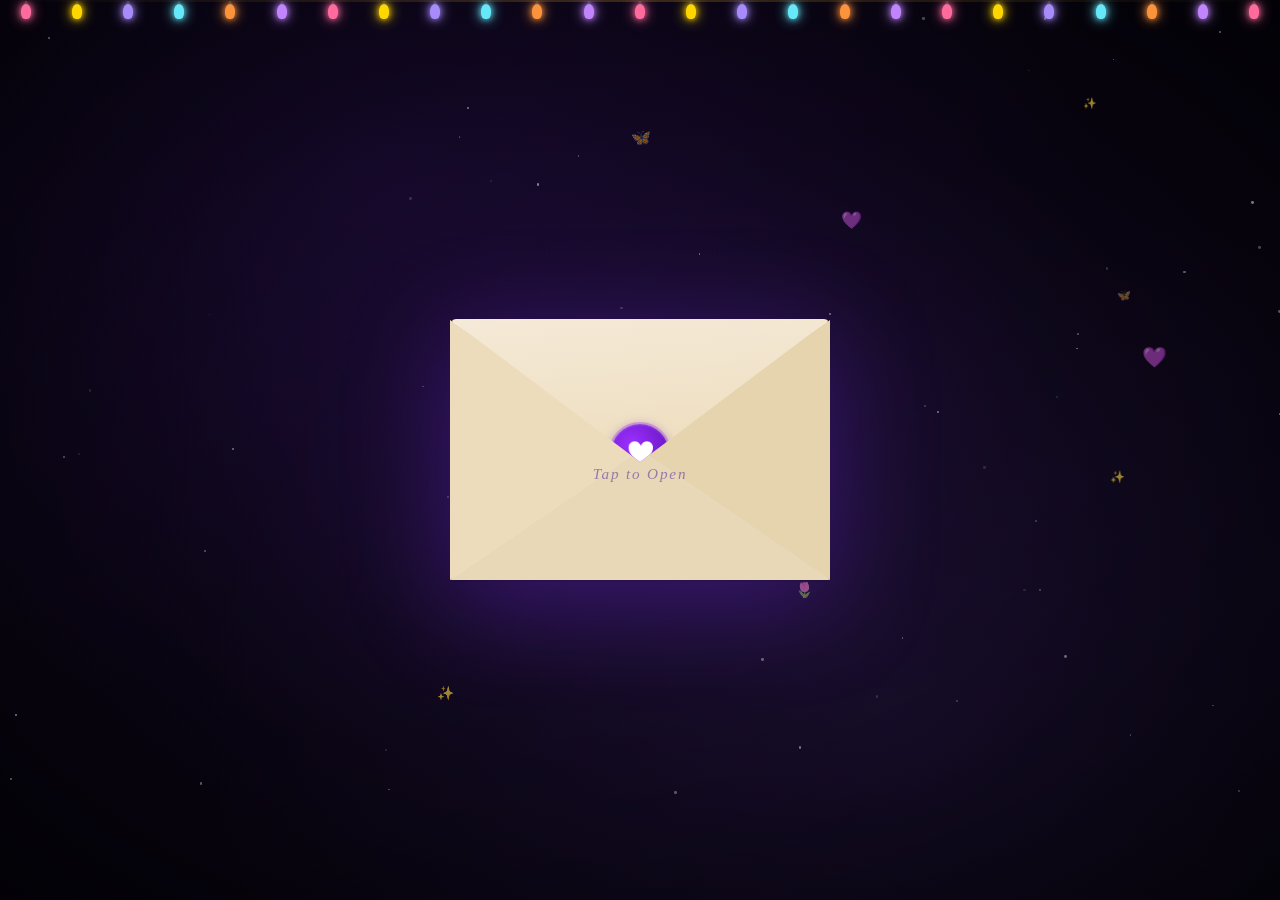
<file: letter.html>
<!DOCTYPE html>
<html lang="en">
<head>
  <meta charset="UTF-8"/>
  <meta name="viewport" content="width=device-width, initial-scale=1.0, maximum-scale=1.0, user-scalable=no"/>
  <title> Letter</title>
  <link rel="stylesheet" href="css/letter.css"/>
</head>
<body>

  <!-- Atmosphere -->
  <div id="scene-bg"></div>
  <div id="stars"></div>
  <div id="fairy-lights"><div class="wire"></div></div>
  <div id="particles"></div>
  <div id="butterflies"></div>

  <!-- ENVELOPE STAGE -->
  <div id="envelope-stage">

    <div id="envelope" title="Tap to open">
      <!-- Envelope body -->
      <div id="env-body">
        <!-- Back flap (behind) -->
        <div id="env-back-flap"></div>

        <!-- Side triangles -->
        <div id="env-left"></div>
        <div id="env-right"></div>
        <div id="env-bottom"></div>

        <!-- Front flap (top, opens upward) -->
        <div id="env-flap">
          <div id="wax-seal">
            <div id="seal-inner">🤍</div>
          </div>
        </div>

        <!-- Label on envelope -->
        <div id="env-label">
          <span id="env-for"></span>
          <span id="env-tap">Tap to Open</span>
        </div>
      </div>

      <!-- Sparkles burst -->
      <div id="seal-sparkles"></div>
    </div>

  </div>

  <!-- LETTER STAGE (hidden initially) -->
  <div id="letter-stage">

    <div id="letter-paper">
      <!-- Paper decorations -->
      <div class="paper-corner paper-corner--tl">✿</div>
      <div class="paper-corner paper-corner--tr">✿</div>
      <div class="paper-line-rules"></div>

      <!-- Letter content -->
      <div id="letter-content">
        <p id="letter-body"></p>
      </div>

      <!-- Signature area -->
      <div id="signature-wrap">
        <div id="signature"></div>
        <div id="sig-heart">🤍</div>
      </div>

      <!-- Final button -->
      <div id="final-btn-wrap">
        <button id="final-btn">The End</button>
      </div>
    </div>

  </div>

  <script src="js/letter.js"></script>
</body>
</html>
</file>
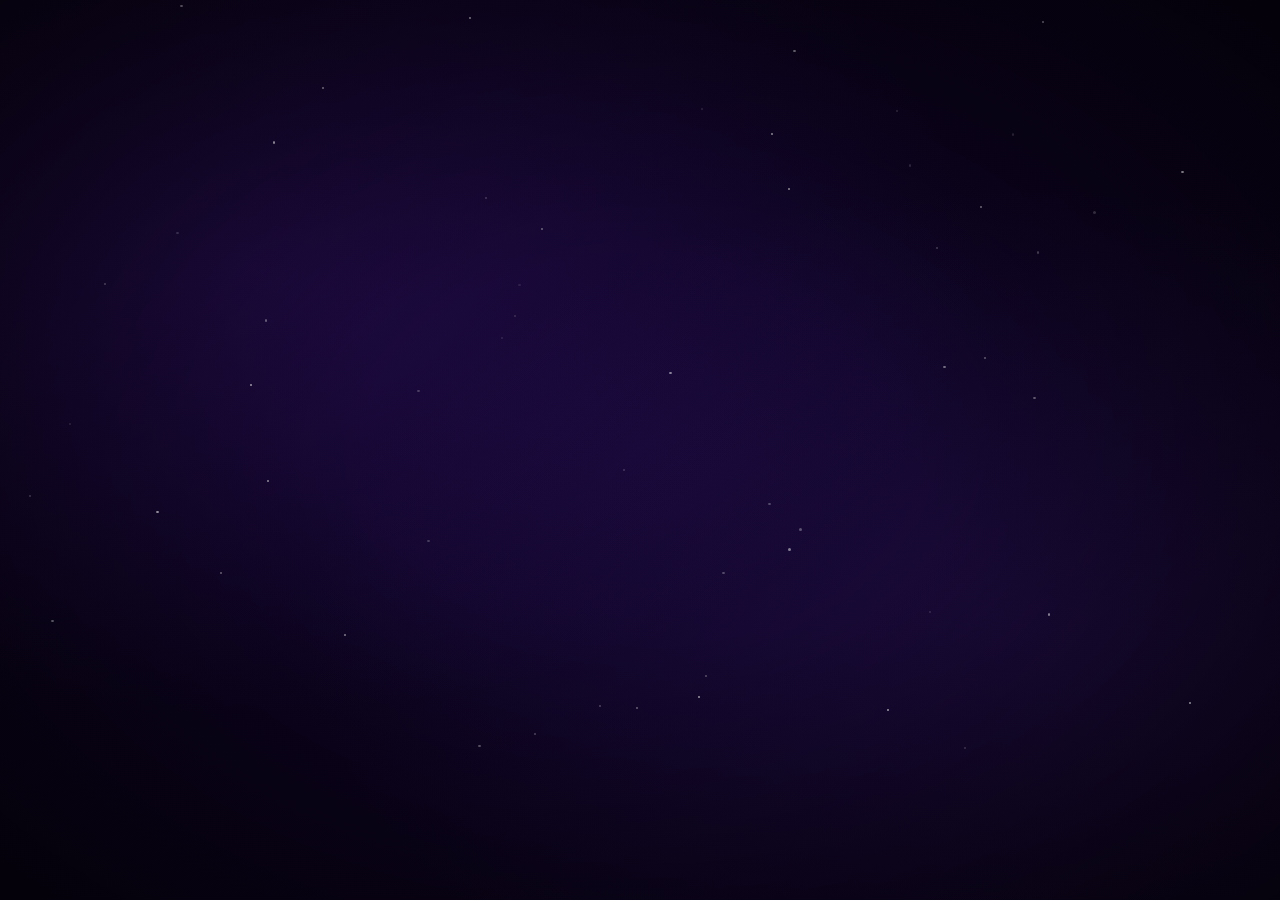
<file: memory.html>
<!DOCTYPE html>
<html lang="en">
<head>
  <meta charset="UTF-8"/>
  <meta name="viewport" content="width=device-width, initial-scale=1.0, maximum-scale=1.0, user-scalable=no"/>
  <title>💜 Memory Wall</title>
  <link rel="stylesheet" href="css/memory.css"/>
</head>
<body>

  <!-- Golden entry glow (matches gift transition) -->
  <div id="entry-glow"></div>

  <!-- Atmospheric layers -->
  <div id="mem-bg"></div>
  <div id="mem-stars"></div>
  <div id="mem-lights"><div class="mem-wire"></div></div>
  <div id="mem-particles"></div>
  <div id="mem-butterflies"></div>

  <!-- Scrapbook canvas -->
  <div id="scrapbook">

    <!-- Decorative elements (background of scrapbook) -->
    <div class="sb-deco sb-deco--flowers">🌸🌷✿🌼</div>
    <div class="sb-deco sb-deco--hearts">💜💜💜</div>
    <div class="sb-deco sb-deco--stars-top">⭐✨⭐</div>

    <!-- Memory slots — positioned on the scrapbook -->
    <div class="memory-slot" id="slot-1"
         data-src="1.png"
         data-caption="Once upon a time... a little princess was born. 👶🎂"
         data-tape="top-left"
         data-clip="right">
    </div>

    <div class="memory-slot" id="slot-2"
         data-src="2.png"
         data-caption="Partners in crime since day one. ❤️"
         data-tape="top-right"
         data-clip="left">
    </div>

    <div class="memory-slot" id="slot-3"
         data-src="13.png"
         data-caption="Elegance never goes out of style. 🖤"
         data-tape="bottom-left"
         data-clip="top">
    </div>

    <div class="memory-slot" id="slot-4"
         data-src="4.png"
         data-caption="Cuteness level: 999+ 😼💜"
         data-tape="bottom-right"
         data-clip="right">
    </div>

  </div>
<button id="next-btn">Next ➜</button>
  <!-- Final letter -->
  <div id="final-letter">
    <div id="letter-paper">
      <div id="letter-lines"></div>
      <p id="letter-text"></p>
      <div id="heart-beat">🤍</div>
      <button id="continue-btn"> Continue</button>
    </div>
  </div>

  <!-- Ripple for button -->
  <div id="btn-ripple"></div>

  <script src="js/memory.js"></script>
</body>
</html>
</file>
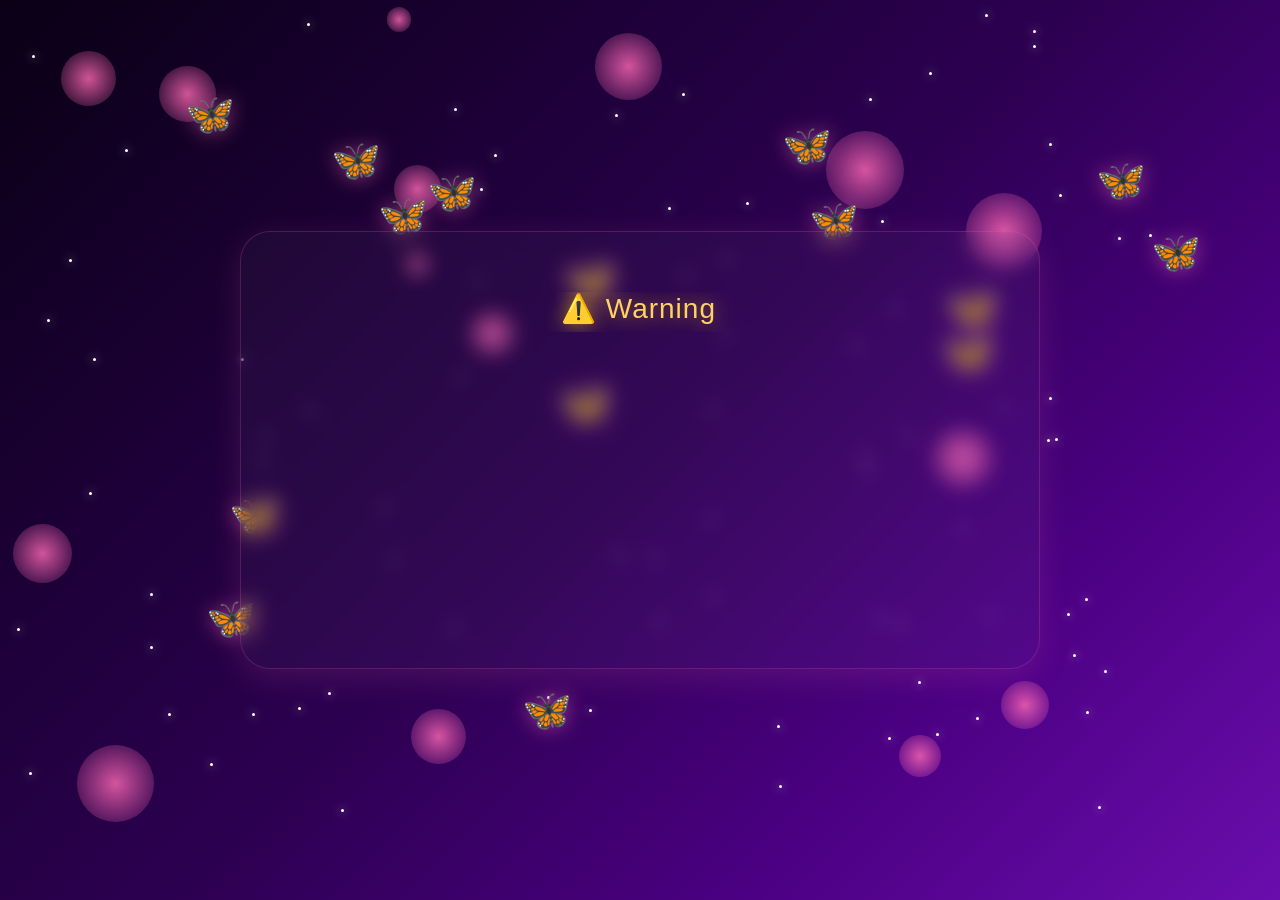
<file: birthday/intro.html>
<!DOCTYPE html>
<html lang="en">
<head>
  <meta charset="UTF-8" />
  <meta name="viewport" content="width=device-width, initial-scale=1.0"/>
  <title>Birthday Surprise</title>

  <style>
    html, body {
  margin: 0;
  padding: 0;
  width: 100%;
  height: 100%;
  overflow: hidden;
}

    * {
      margin: 0;
      padding: 0;
      box-sizing: border-box;
    }

    body {
      background: linear-gradient(135deg, #0a0015 0%, #1a0033 25%, #2d0052 50%, #4b0082 75%, #6a0dad 100%);
      min-height: 100vh;
      font-family: 'Segoe UI', Tahoma, Geneva, Verdana, sans-serif;
      display: flex;
      justify-content: center;
      align-items: center;
      text-align: center;
      position: relative;
      overflow: hidden;
      color: #fff;
    }

    /* ===== Container ===== */
    .container {
      z-index: 10;
      width: min(90%, 800px);
      padding: 40px 20px;
      margin: auto;
      background: rgba(255, 255, 255, 0.03);
      backdrop-filter: blur(10px);
      border-radius: 30px;
      border: 1px solid rgba(255, 105, 180, 0.2);
      box-shadow: 0 8px 32px rgba(255, 105, 180, 0.15);
    }

    /* ===== Typing Lines ===== */
    .typing-line {
      font-weight: 500;
      overflow: hidden;
      border-right: 3px solid transparent;
      width: 0;
      margin: 20px auto;
      display: block;
      min-height: 40px;

      font-size: clamp(16px, 4vw, 28px);
      white-space: nowrap;
      letter-spacing: 1px;
    }

     #line1 {
      color: #ffd166; /* warm yellow */
      text-shadow: 0 0 20px rgba(255, 215, 0, 0.6);
    } 
    
    #line2 {
       color: white;
       text-shadow: 0 0 10px rgba(125, 227, 255, 0.4);
    }


    #line3 {
       color: white;
      text-shadow: 0 0 10px rgba(125, 227, 255, 0.4);
    }


    #line4 {
      font-size: clamp(18px, 4.5vw, 30px);
      font-weight: 600;
      color: white;
      text-shadow: 0 0 20px rgba(255, 215, 0, 0.6);
    }


    /* ===== Button ===== */
    .btn {
      margin-top: 40px;
      background: linear-gradient(135deg, #ff1493, #ff69b4, #ffb3d9);
      color: #fff;
      padding: 16px 40px;
      font-size: clamp(14px, 3vw, 20px);
      font-weight: 600;
      border: none;
      border-radius: 50px;
      cursor: pointer;
      box-shadow: 0 0 30px rgba(255, 105, 180, 0.6);
      transition: 0.4s ease;
      opacity: 0;
      letter-spacing: 2px;
      position: relative;
      overflow: hidden;
    }

    .btn:hover {
      transform: scale(1.08);
    }

    /* ===== Animations ===== */
    @keyframes typing {
      from { width: 0; }
      to { width: 100%; }
    }

    @keyframes sparkle {
      0%,100% { opacity: 0; transform: scale(0); }
      50% { opacity: 1; transform: scale(1); }
    }

    @keyframes float {
      0%,100% { transform: translateY(0); opacity: 0; }
      50% { opacity: 1; }
    }

    /* ===== Effects ===== */
    .particle {
      position: absolute;
      border-radius: 50%;
      background: radial-gradient(circle, rgba(255,105,180,0.8), transparent);
      animation: float 6s infinite ease-in-out;
      pointer-events: none;
    }

    .sparkle {
      position: absolute;
      width: 3px;
      height: 3px;
      background: #fff;
      border-radius: 50%;
      box-shadow: 0 0 10px #fff;
      animation: sparkle 2s infinite;
    }

    .butterfly {
      position: absolute;
      font-size: 40px;
      pointer-events: none;
      filter: drop-shadow(0 0 10px rgba(255,105,180,0.5));
      animation: flutter 2s infinite ease-in-out;
    }

    .butterfly-container {
      position: absolute;
      animation: flyButterfly 20s infinite ease-in-out;
    }

    @keyframes flutter {
      0%,100% { transform: scale(1); }
      50% { transform: scale(1.1); }
    }

   @keyframes flyButterfly {
  0% {
    transform: translate(0, 0);
  }
  20% {
    transform: translate(calc(80px * var(--x1)), -60px);
  }
  40% {
    transform: translate(calc(-120px * var(--x2)), 90px);
  }
  60% {
    transform: translate(100px, calc(120px * var(--y1)));
  }
  80% {
    transform: translate(calc(-90px * var(--x2)), -110px);
  }
  100% {
    transform: translate(0, 0);
  }
}

  </style>
</head>

<body>

  <div class="container">
    <div id="line1" class="typing-line">⚠️ Warning</div>
    <div id="line2" class="typing-line">This Website Contains...</div>
    <div id="line3" class="typing-line">Unlimited Backchodi 😉</div>
    <div id="line4" class="typing-line">Proceed At Your Own Risk👀</div>

    <button class="btn" id="btn" onclick="location.href='home.html'">
      Let's Gooo🤩 
    </button>
  </div>

  <script>
    const isMobile = window.innerWidth < 768;

    function createParticle() {
      const p = document.createElement("div");
      p.className = "particle";
      const size = Math.random() * 60 + 20;
      p.style.width = size + "px";
      p.style.height = size + "px";
      p.style.left = Math.random() * 90 + "%";
      p.style.top = Math.random() * 90 + "%";
      document.body.appendChild(p);
    }

    function createSparkle() {
      const s = document.createElement("div");
      s.className = "sparkle";
      s.style.left = Math.random() * 90 + "%";
      s.style.top = Math.random() * 90 + "%";
      document.body.appendChild(s);
    }

    function createButterfly() {
  const c = document.createElement("div");
  c.className = "butterfly-container";

  c.style.left = Math.random() * 80 + 10 + "%";
  c.style.top = Math.random() * 80 + 10 + "%";

  // ⭐ ADD THIS (IMPORTANT)
  c.style.setProperty("--x1", Math.random() > 0.5 ? 1 : -1);
  c.style.setProperty("--x2", Math.random() > 0.5 ? 1 : -1);
  c.style.setProperty("--y1", Math.random() > 0.5 ? 1 : -1);

  const b = document.createElement("div");
  b.className = "butterfly";
  b.textContent = "🦋";

  c.appendChild(b);
  document.body.appendChild(c);
}


    const particleCount = isMobile ? 6 : 15;
const sparkleCount = isMobile ? 58 : 80;
const butterflyCount = isMobile ? 10 : 15;


    for (let i = 0; i < particleCount; i++) createParticle();
    for (let i = 0; i < sparkleCount; i++) createSparkle();
    for (let i = 0; i < butterflyCount; i++) createButterfly();

    function typeLine(id, delay) {
      setTimeout(() => {
        const el = document.getElementById(id);
        el.style.animation = "typing 2.5s steps(40,end) forwards";
        setTimeout(() => el.style.borderRight = "none", 2500);
      }, delay);
    }

    function showButton(delay) {
      setTimeout(() => {
        document.getElementById("btn").style.opacity = 1;
      }, delay);
    }

    typeLine("line1", 0);
    typeLine("line2", 3000);
    typeLine("line3", 6000);
    typeLine("line4", 9000);
    showButton(12000);
  </script>

</body>
</html>
</file>
<file: css/index.css>
* {
            margin: 0;
            padding: 0;
            box-sizing: border-box;
        }

        body {
            height: 100vh;
            display: flex;
            justify-content: center;
            align-items: center;
            background: linear-gradient(135deg, #667eea 0%, #764ba2 100%);
            font-family: Arial, sans-serif;
            overflow: hidden;
        }

        #timer-page {
            text-align: center;
            color: white;
            padding: 20px;
            max-width: 90%;
        }

        #timer-page h1 {
            font-size: clamp(1.5rem, 5vw, 2.5rem);
            margin-bottom: clamp(20px, 4vh, 30px);
            text-shadow: 2px 2px 4px rgba(0,0,0,0.3);
            word-wrap: break-word;
        }

        #timer {
            font-size: clamp(3rem, 12vw, 5rem);
            font-weight: bold;
            color: white;
            text-shadow: 3px 3px 6px rgba(0,0,0,0.4);
            padding: clamp(15px, 3vw, 20px);
            border-radius: 15px;
            background: rgba(255, 255, 255, 0.1);
            backdrop-filter: blur(10px);
            display: inline-block;
            min-width: min(250px, 80vw);
        }

        @media (max-width: 768px) {
            #timer-page h1 {
                font-size: 1.8rem;
            }
            
            #timer {
                font-size: 3.5rem;
            }
        }

        @media (max-width: 480px) {
            #timer-page h1 {
                font-size: 1.3rem;
                margin-bottom: 15px;
            }
            
            #timer {
                font-size: 2.5rem;
                padding: 15px;
            }
        }
</file>
<file: css/cake.css>
*, *::before, *::after { box-sizing: border-box; margin: 0; padding: 0; }

  html, body {
    width: 100%; height: 100%;
    overflow: hidden;
    font-family: 'Georgia', serif;
    background: #0a0612;
    color: #fff;
    touch-action: none;
  }

  #scene {
    position: fixed; inset: 0;
    display: flex;
    flex-direction: column;
    align-items: center;
    justify-content: center;
    overflow: hidden;
    z-index: 0;
  }

  /* Background */
  #bg {
    position: absolute; inset: 0;
    background: radial-gradient(ellipse at 50% 60%, #1a0a2e 0%, #0a0612 70%);
    transition: filter 0.8s ease;
    z-index: 0;
  }
  #bg.dim { filter: brightness(0.4); }
  #bg::after {
    content: '';
    position: absolute; inset: 0;
    background: radial-gradient(ellipse at center, transparent 40%, rgba(0,0,0,0.75) 100%);
    pointer-events: none;
  }

  /* Fairy Lights */
  #fairy-lights {
    position: absolute; top: 0; left: 0; right: 0;
    height: 6vh;
    display: flex;
    justify-content: space-around;
    align-items: flex-start;
    padding-top: 0.5vh;
    z-index: 2;
    transition: filter 1s ease;
  }
  #fairy-lights.bright { filter: brightness(2) saturate(1.5); }
  .wire {
    position: absolute; top: 0; left: 0; right: 0;
    height: 2px;
    background: linear-gradient(to right, transparent, rgba(255,220,100,0.3), transparent);
  }
  .bulb {
    width: clamp(6px, 1.2vw, 12px);
    height: clamp(9px, 1.8vw, 18px);
    border-radius: 50% 50% 40% 40%;
    position: relative;
    animation: bulbFlicker var(--dur, 3s) ease-in-out infinite alternate;
    box-shadow: 0 0 clamp(4px,1vw,10px) var(--col), 0 0 clamp(8px,2vw,20px) var(--col);
  }
  .bulb::before {
    content: '';
    position: absolute; top: -3px; left: 50%; transform: translateX(-50%);
    width: 3px; height: 5px;
    background: rgba(180,180,180,0.4);
    border-radius: 2px 2px 0 0;
  }
  @keyframes bulbFlicker {
    0%   { opacity: 0.7; }
    50%  { opacity: 1; }
    100% { opacity: 0.5; }
  }

  /* Particles */
  #particles { position: absolute; inset: 0; pointer-events: none; z-index: 1; }
  .particle {
    position: absolute;
    border-radius: 50%;
    background: var(--pc, rgba(180,120,255,0.4));
    animation: floatUp var(--pd, 8s) linear infinite;
    width: var(--ps, 4px); height: var(--ps, 4px);
    left: var(--px, 50%); bottom: -10px; opacity: 0;
  }
  @keyframes floatUp {
    0%   { opacity: 0; transform: translateY(0) scale(1); }
    10%  { opacity: 0.8; }
    90%  { opacity: 0.4; }
    100% { opacity: 0; transform: translateY(-105vh) scale(0.3); }
  }

  /* Stars */
  .star {
    position: absolute; width: 2px; height: 2px;
    background: #fff; border-radius: 50%;
    animation: twinkle var(--sd, 4s) ease-in-out infinite alternate;
    opacity: 0.6;
  }
  @keyframes twinkle {
    0%   { opacity: 0.2; transform: scale(0.8); }
    100% { opacity: 1;   transform: scale(1.4); }
  }

  /* Balloons */
  .balloon {
    position: absolute;
    width: clamp(30px, 5vw, 60px);
    height: clamp(38px, 6.5vw, 76px);
    border-radius: 50% 50% 50% 50% / 55% 55% 45% 45%;
    animation: sway var(--bsw, 4s) ease-in-out infinite alternate;
    z-index: 2; opacity: 0.85;
  }
  .balloon::after {
    content: '';
    position: absolute; bottom: -12px; left: 50%; transform: translateX(-50%);
    width: 1px; height: clamp(20px, 4vh, 50px);
    background: rgba(255,255,255,0.35);
  }
  @keyframes sway {
    0%   { transform: rotate(-6deg) translateY(0); }
    100% { transform: rotate(6deg) translateY(-8px); }
  }
  .balloon.float-up { animation: floatAway 2.5s ease-in forwards; }
  @keyframes floatAway {
    0%   { transform: translateY(0) rotate(0); opacity: 0.85; }
    100% { transform: translateY(-110vh) rotate(20deg); opacity: 0; }
  }

  /* Header */
  #header {
    position: relative; z-index: 10;
    text-align: center;
    margin-bottom: clamp(12px, 3vh, 32px);
    user-select: none;
  }
  #heading {
    font-size: clamp(1.5rem, 4.5vw, 3.2rem);
    background: linear-gradient(135deg, #f5c842, #e08cff, #f5c842);
    background-size: 200% auto;
    -webkit-background-clip: text; -webkit-text-fill-color: transparent;
    background-clip: text;
    animation: shimmer 4s linear infinite;
    letter-spacing: 0.04em; line-height: 1.2;
    min-height: 1.3em;
  }
  @keyframes shimmer {
    0%   { background-position: 0% center; }
    100% { background-position: 200% center; }
  }
  #subtitle {
    margin-top: 0.5em;
    font-size: clamp(0.75rem, 1.8vw, 1.1rem);
    color: rgba(220,190,255,0.8);
    letter-spacing: 0.06em; font-style: italic;
    min-height: 1.4em;
    opacity: 0;
    transition: opacity 0.3s ease;
  }
  #subtitle.visible { opacity: 1; }
  #candle-hint {
    margin-top: 0.6em;
    font-size: clamp(0.65rem, 1.4vw, 0.85rem);
    color: rgba(255,210,100,0.75);
    letter-spacing: 0.08em;
    opacity: 0;
    transition: opacity 0.6s ease;
    animation: none;
  }
  #candle-hint.visible {
    opacity: 1;
    animation: hintPulse 2s ease-in-out infinite alternate;
  }
  @keyframes hintPulse {
    0%   { opacity: 0.5; }
    100% { opacity: 1; }
  }

  /* Blinking cursor */
  .type-cursor {
    display: inline-block;
    width: 2px;
    background: currentColor;
    margin-left: 2px;
    animation: cursorBlink 0.7s step-end infinite;
    vertical-align: middle;
    height: 0.9em;
    border-radius: 1px;
  }
  @keyframes cursorBlink {
    0%,100% { opacity: 1; }
    50%      { opacity: 0; }
  }

  /* Cake entrance hidden by default */
  #cake-section {
    position: relative; z-index: 10;
    display: flex; flex-direction: column; align-items: center;
    margin-top: clamp(18px, 3.5vh, 38px);
    opacity: 0;
    transform: translateY(40px);
    transition: opacity 0.9s ease, transform 0.9s cubic-bezier(.22,1,.36,1);
    animation: none;
  }
  #cake-section.entered {
    opacity: 1;
    transform: translateY(0);
    animation: cakeFloat 3.6s ease-in-out infinite;
  }
  @keyframes cakeFloat {
    0%,100% { transform: translateY(0); }
    50%      { transform: translateY(-12px); }
  }
  #cake-section.entered.bounce { animation: cakeBounce 0.6s cubic-bezier(.36,.07,.19,.97); }
  @keyframes cakeBounce {
    0%,100% { transform: translateY(0); }
    20%  { transform: translateY(-20px); }
    40%  { transform: translateY(4px); }
    60%  { transform: translateY(-12px); }
    80%  { transform: translateY(2px); }
  }

  #cake-wrap {
    width: clamp(160px, 28vw, 320px);
    height: auto; position: relative;
    filter: drop-shadow(0 20px 40px rgba(180,100,255,0.35));
  }

  /* Candle & Flame */
  #candle-group {
    position: absolute; top: 0; left: 50%;
    transform: translate(-50%, -100%) translateY(18px);
  }
  #candle-body {
    width: clamp(8px,1.4vw,16px);
    height: clamp(22px,4vw,44px);
    background: linear-gradient(to right, #ffe8a0, #fffde7, #f5c842, #fffde7);
    border-radius: 3px 3px 1px 1px;
    margin: 0 auto; position: relative;
    box-shadow: 0 2px 8px rgba(245,200,66,0.3);
  }
  #candle-body::after {
    content: '';
    position: absolute; top: -5px; left: 50%; transform: translateX(-50%);
    width: 2px; height: 6px; background: #555; border-radius: 1px;
  }
  #flame-wrap {
    position: absolute; bottom: 100%; left: 50%; transform: translateX(-50%);
    cursor: pointer; z-index: 20;
    padding: clamp(8px,2vw,16px); margin-bottom: -8px;
  }
  #flame {
    width: clamp(14px,2.5vw,26px); height: clamp(22px,4vw,40px);
    position: relative; margin: 0 auto;
    transition: opacity 0.8s ease;
  }
  .flame-inner {
    position: absolute; left: 50%; bottom: 0;
    transform: translateX(-50%);
    border-radius: 50% 50% 20% 20%;
    transform-origin: bottom center;
  }
  .flame-outer {
    width: clamp(14px,2.5vw,26px); height: clamp(22px,4vw,40px);
    background: radial-gradient(ellipse at 50% 80%, #fff700 0%, #ff9500 40%, #ff4800 75%, transparent 100%);
    animation: flicker 0.15s ease-in-out infinite alternate;
  }
  .flame-mid {
    width: clamp(8px,1.4vw,16px); height: clamp(14px,2.5vw,26px);
    bottom: 2px;
    background: radial-gradient(ellipse at 50% 80%, #fff 0%, #ffe066 60%, transparent 100%);
    animation: flickerMid 0.2s ease-in-out infinite alternate;
  }
  .flame-glow {
    position: absolute; bottom: 0; left: 50%; transform: translateX(-50%);
    width: clamp(30px,6vw,60px); height: clamp(30px,6vw,60px);
    border-radius: 50%;
    background: radial-gradient(circle, rgba(255,200,50,0.45) 0%, transparent 70%);
    animation: glowPulse 1.2s ease-in-out infinite alternate;
    pointer-events: none;
  }
  @keyframes flicker {
    0%   { transform: translateX(-50%) scaleX(1)   scaleY(1)    rotate(-2deg); }
    33%  { transform: translateX(-50%) scaleX(0.9) scaleY(1.05) rotate(1deg); }
    66%  { transform: translateX(-50%) scaleX(1.1) scaleY(0.95) rotate(-1deg); }
    100% { transform: translateX(-50%) scaleX(1)   scaleY(1.08) rotate(2deg); }
  }
  @keyframes flickerMid {
    0%   { transform: translateX(-50%) scaleX(1)   rotate(1deg); }
    100% { transform: translateX(-50%) scaleX(0.85) rotate(-2deg); }
  }
  @keyframes glowPulse {
    0%   { opacity: 0.6; transform: translateX(-50%) scale(1); }
    100% { opacity: 1;   transform: translateX(-50%) scale(1.3); }
  }
  #flame.out { opacity: 0; pointer-events: none; }

  /* Smoke */
  #smoke {
    position: absolute; bottom: 100%; left: 50%; transform: translateX(-50%);
    display: none; flex-direction: column; align-items: center; pointer-events: none;
  }
  #smoke.show { display: flex; }
  .smoke-puff {
    width: clamp(6px,1.2vw,14px); height: clamp(6px,1.2vw,14px);
    border-radius: 50%; background: rgba(220,220,220,0.55);
    margin: 2px 0;
    animation: smokeDrift 1.5s ease-out forwards;
    animation-delay: var(--sd2, 0s); opacity: 0;
  }
  @keyframes smokeDrift {
    0%   { opacity: 0.8; transform: translateY(0) translateX(0) scale(1); }
    100% { opacity: 0;   transform: translateY(-40px) translateX(var(--dx, 5px)) scale(2.5); }
  }

  /* Cake Stand */
  #cake-stand {
    width: clamp(140px,25vw,280px); height: clamp(10px,1.5vw,18px);
    background: linear-gradient(to right, #c9a84c, #f5e090, #c9a84c);
    border-radius: 50%;
    box-shadow: 0 4px 16px rgba(180,140,0,0.45), 0 8px 30px rgba(0,0,0,0.5);
    margin-top: 4px;
  }

  /* Confetti */
  #confetti-container { position: fixed; inset: 0; pointer-events: none; z-index: 50; overflow: hidden; }
  .confetto {
    position: absolute;
    opacity: 0;
    animation: confettoFall var(--cf-dur, 2.5s) ease-in var(--cf-del, 0s) forwards;
    border-radius: var(--cf-r, 2px);
    background: var(--cf-col, #f5c842);
  }
  @keyframes confettoFall {
    0%   { opacity: 1; transform: translateY(-20px) rotate(0deg) scale(1); }
    100% { opacity: 0; transform: translateY(110vh) rotate(var(--cf-rot, 720deg)) scale(0.6); }
  }

  /* Sparkles */
  #sparkle-container { position: fixed; inset: 0; pointer-events: none; z-index: 51; overflow: hidden; }
  .sparkle {
    position: absolute; opacity: 0;
    animation: sparkleAnim var(--sp-dur, 1.2s) ease-out var(--sp-del, 0s) forwards;
    background: var(--sp-col, #f5c842);
    clip-path: polygon(50% 0%,61% 35%,98% 35%,68% 57%,79% 91%,50% 70%,21% 91%,32% 57%,2% 35%,39% 35%);
  }
  @keyframes sparkleAnim {
    0%   { opacity: 1; transform: translate(0,0) scale(1); }
    100% { opacity: 0; transform: translate(var(--sp-dx,30px),var(--sp-dy,-60px)) scale(0.2); }
  }

  /* Wish Message */
  #wish-msg {
    position: relative; z-index: 12;
    margin-top: clamp(12px, 2.5vh, 28px);
    text-align: center;
    opacity: 0; pointer-events: none;
    transition: opacity 0.8s ease, transform 0.8s ease;
    transform: translateY(10px);
  }
  #wish-msg.show { opacity: 1; pointer-events: auto; transform: translateY(0); }
  #wish-msg h2 {
    font-size: clamp(1.1rem, 3vw, 2rem);
    background: linear-gradient(135deg, #f5c842, #e08cff);
    -webkit-background-clip: text; -webkit-text-fill-color: transparent;
    background-clip: text;
    animation: shimmer 3s linear infinite; background-size: 200% auto;
  }

  /* ═══════════════════════════════════════════
     KITKAT MODAL — centered, below wish text
  ═══════════════════════════════════════════ */
  #kitkat-modal {
    position: fixed; inset: 0;
    z-index: 70;
    display: flex;
    align-items: center;
    justify-content: center;
    pointer-events: none;
    opacity: 0;
    transition: opacity 0.6s ease;
  }
  #kitkat-modal.show { opacity: 1; pointer-events: auto; }

  /* semi-dark backdrop blur */
  #kitkat-modal::before {
    content: '';
    position: absolute; inset: 0;
    background: rgba(5,2,15,0.55);
    backdrop-filter: blur(3px);
  }

  #kitkat-card {
    position: relative;
    background: linear-gradient(145deg, #160826, #220d3a);
    border: 1px solid rgba(224,140,255,0.3);
    border-radius: 24px;
    padding: clamp(20px,3.5vw,36px) clamp(24px,4vw,44px);
    box-shadow:
      0 0 0 1px rgba(255,255,255,0.06),
      0 12px 50px rgba(140,60,255,0.4),
      0 0 80px rgba(160,80,255,0.15);
    width: min(90vw, 380px);
    text-align: center;
    overflow: hidden;
    animation: none;
    transform: translateY(30px) scale(0.92);
    transition: transform 0.6s cubic-bezier(.22,1,.36,1);
  }
  #kitkat-modal.show #kitkat-card {
    transform: translateY(0) scale(1);
  }

  /* shimmer stripe */
  #kitkat-card::before {
    content: '';
    position: absolute; top: 0; left: -60%;
    width: 40%; height: 100%;
    background: linear-gradient(to right, transparent, rgba(255,255,255,0.04), transparent);
    animation: cardShimmer 3s linear infinite;
    pointer-events: none;
  }
  @keyframes cardShimmer {
    0%   { left: -60%; }
    100% { left: 120%; }
  }

  #kitkat-title {
    font-size: clamp(0.8rem, 1.6vw, 1rem);
    color: rgba(220,190,255,0.7);
    letter-spacing: 0.12em;
    text-transform: uppercase;
    margin-bottom: clamp(10px,2vw,18px);
  }

  /* KitKat SVG illustration wrapper */
  #kitkat-illus {
    width: min(80%, 240px);
    margin: 0 auto clamp(14px,2.5vw,22px);
    cursor: pointer;
    position: relative;
    filter: drop-shadow(0 6px 20px rgba(200,30,10,0.55));
    transition: transform 0.35s cubic-bezier(.22,1,.36,1), filter 0.35s ease;
  }
  #kitkat-illus:hover {
    transform: scale(1.06) rotate(-1.5deg);
    filter: drop-shadow(0 10px 30px rgba(220,50,20,0.75));
  }
  #kitkat-illus:active { transform: scale(0.97); }

  #kitkat-hint {
    font-size: clamp(0.6rem, 1.1vw, 0.72rem);
    color: rgba(180,140,255,0.55);
    letter-spacing: 0.06em;
    margin-top: -4px;
    margin-bottom: clamp(10px,2vw,16px);
    font-style: italic;
  }

  #kitkat-text {
    font-size: clamp(0.72rem, 1.4vw, 0.9rem);
    color: rgba(230,200,255,0.85);
    line-height: 1.6;
    margin-bottom: clamp(12px,2vw,18px);
  }

  /* Wrapper-open reveal */
  #wrapper-reveal {
    max-height: 0; overflow: hidden;
    transition: max-height 0.6s ease, opacity 0.5s ease;
    opacity: 0;
  }
  #wrapper-reveal.open { max-height: 200px; opacity: 1; }
  #gift-msg {
    font-size: clamp(0.85rem, 1.8vw, 1.05rem);
    color: #f0d0ff;
    margin-bottom: clamp(10px,1.8vw,16px);
  }

  /* Continue Button */
  #continue-btn {
    display: inline-block;
    padding: clamp(10px,1.5vh,16px) clamp(28px,5vw,52px);
    background: linear-gradient(135deg, #9b30ff, #c060ff);
    color: #fff;
    border: none;
    border-radius: 50px;
    font-size: clamp(0.85rem, 1.8vw, 1.05rem);
    font-family: 'Georgia', serif;
    letter-spacing: 0.1em;
    cursor: pointer;
    opacity: 0;
    transform: translateY(8px);
    transition: opacity 0.6s ease, transform 0.6s ease, box-shadow 0.2s ease;
    box-shadow: 0 0 22px rgba(160,80,255,0.6), 0 4px 20px rgba(0,0,0,0.4);
    pointer-events: none;
  }
  #continue-btn.show {
    opacity: 1; transform: translateY(0);
    pointer-events: auto;
    animation: continuePulse 2s ease-in-out infinite alternate;
  }
  #continue-btn:hover {
    box-shadow: 0 0 40px rgba(200,120,255,0.95), 0 4px 30px rgba(0,0,0,0.5);
    transform: scale(1.05);
    animation: none;
  }
  #continue-btn:active { transform: scale(0.95); }
  @keyframes continuePulse {
    0%   { box-shadow: 0 0 16px rgba(160,80,255,0.5); }
    100% { box-shadow: 0 0 44px rgba(200,120,255,0.95), 0 0 70px rgba(160,80,255,0.4); }
  }

  /* Fade overlay */
  #fade-overlay {
    position: fixed; inset: 0;
    background: #000; opacity: 0; pointer-events: none;
    z-index: 100; transition: opacity 1.2s ease;
  }
  #fade-overlay.active { opacity: 1; pointer-events: auto; }

  /* Floating hearts */
  .float-heart {
    position: fixed;
    font-size: clamp(12px,2.5vw,22px);
    opacity: 0; pointer-events: none; z-index: 52;
    animation: heartFloat 3s ease-out forwards;
    animation-delay: var(--hd, 0s);
  }
  @keyframes heartFloat {
    0%   { opacity: 1; transform: translateY(0) scale(1); }
    100% { opacity: 0; transform: translateY(-80px) scale(0.4); }
  }
</file>
<file: css/final.css>
/* ═══════════════════════════════════════════
   FINAL SCENE — final.css
   Peaceful cinematic birthday ending
═══════════════════════════════════════════ */

/* ── Reset ── */
*, *::before, *::after { box-sizing: border-box; margin: 0; padding: 0; }

html, body {
  width: 100%; height: 100%;
  overflow: hidden;
  touch-action: none;
  user-select: none;
  background: #000;
}

/* ════════════════════════════════════════
   BACKGROUND
════════════════════════════════════════ */
#final-bg {
  position: fixed; inset: 0;
  background:
    radial-gradient(ellipse at 25% 25%, rgba(109,40,217,0.2)  0%, transparent 55%),
    radial-gradient(ellipse at 75% 75%, rgba(139,92,246,0.14) 0%, transparent 55%),
    radial-gradient(ellipse at 50% 50%, #110820 0%, #07030f 100%);
  z-index: 0;
  opacity: 0;
  transition: opacity 2s ease;
}
#final-bg.show { opacity: 1; }
/* vignette */
#final-bg::after {
  content: '';
  position: absolute; inset: 0;
  background: radial-gradient(ellipse at center, transparent 25%, rgba(0,0,0,0.72) 100%);
  pointer-events: none;
}

/* ── Galaxy layer ── */
#galaxy {
  position: fixed; inset: 0; z-index: 1;
  background:
    radial-gradient(ellipse at 20% 60%, rgba(88,28,220,0.08) 0%, transparent 50%),
    radial-gradient(ellipse at 80% 30%, rgba(124,58,237,0.06) 0%, transparent 50%);
  animation: galaxyDrift 20s ease-in-out infinite alternate;
  pointer-events: none;
}
@keyframes galaxyDrift {
  0%   { transform: scale(1)    translate(0,0); }
  100% { transform: scale(1.06) translate(1%,1%); }
}

/* ── Stars ── */
#stars { position: fixed; inset: 0; pointer-events: none; z-index: 2; }
.star {
  position: absolute; border-radius: 50%; background: #fff;
  animation: starTwinkle var(--sd,4s) ease-in-out infinite alternate;
}
@keyframes starTwinkle {
  0%   { opacity: 0.05; transform: scale(0.7); }
  100% { opacity: var(--so,0.8); transform: scale(1.5); }
}

/* ── Fairy Lights ── */
#fairy-lights {
  position: fixed; top: 0; left: 0; right: 0; height: 6vh;
  display: flex; justify-content: space-around; align-items: flex-start;
  padding-top: 0.4vh; z-index: 5;
  opacity: 0; transition: opacity 2s ease 1s;
}
#fairy-lights.show { opacity: 1; }
.wire {
  position: absolute; top: 0; left: 0; right: 0; height: 2px;
  background: linear-gradient(to right, transparent, rgba(251,191,36,0.2), transparent);
}
.bulb {
  width: clamp(5px,1vw,11px); height: clamp(8px,1.6vw,16px);
  border-radius: 50% 50% 40% 40%; position: relative;
  animation: bulbGlow var(--bd,3s) ease-in-out infinite alternate;
  box-shadow: 0 0 6px var(--bc), 0 0 14px var(--bc);
}
.bulb::before {
  content: ''; position: absolute; top: -3px; left: 50%; transform: translateX(-50%);
  width: 3px; height: 4px; background: rgba(130,130,130,0.3); border-radius: 2px 2px 0 0;
}
@keyframes bulbGlow { 0%{opacity:0.45} 100%{opacity:1} }

/* ── Particles ── */
#particles { position: fixed; inset: 0; pointer-events: none; z-index: 3; overflow: hidden; }
.particle {
  position: absolute; border-radius: 50%;
  background: var(--pc,rgba(167,139,250,0.5));
  width: var(--ps,4px); height: var(--ps,4px);
  bottom: -10px; opacity: 0;
  animation: particleFloat var(--pd,12s) linear infinite var(--pde,0s);
}
@keyframes particleFloat {
  0%   { opacity:0;   transform:translateY(0) scale(1); }
  6%   { opacity:0.7; }
  92%  { opacity:0.3; }
  100% { opacity:0;   transform:translateY(-110vh) scale(0.25); }
}

/* ── Fireflies ── */
#fireflies { position: fixed; inset: 0; pointer-events: none; z-index: 4; overflow: hidden; }
.firefly {
  position: absolute; border-radius: 50%;
  width: clamp(2px,0.4vw,5px); height: clamp(2px,0.4vw,5px);
  background: rgba(251,230,100,0.9);
  box-shadow: 0 0 6px 2px rgba(251,230,100,0.6);
  animation:
    fireflyMove   var(--ffm,8s)  ease-in-out infinite alternate var(--ffmd,0s),
    fireflyBlink  var(--ffb,2.5s) ease-in-out infinite var(--ffbd,0s);
}
@keyframes fireflyMove {
  0%   { transform: translate(0,0); }
  25%  { transform: translate(var(--ffx1,20px), var(--ffy1,-15px)); }
  50%  { transform: translate(var(--ffx2,-10px), var(--ffy2,20px)); }
  75%  { transform: translate(var(--ffx3,15px), var(--ffy3,-10px)); }
  100% { transform: translate(var(--ffx4,-20px), var(--ffy4,15px)); }
}
@keyframes fireflyBlink {
  0%,100% { opacity: 0.1; }
  50%      { opacity: 1; }
}

/* ── Butterflies ── */
#butterflies { position: fixed; inset: 0; pointer-events: none; z-index: 4; overflow: hidden; }
.butterfly {
  position: absolute; opacity: 0.55;
  animation: butterflyDrift var(--bfd,8s) ease-in-out infinite alternate var(--bfdd,0s);
  font-size: clamp(10px,1.8vw,20px);
}
@keyframes butterflyDrift {
  0%   { transform: translateX(0) translateY(0) rotate(-4deg); }
  100% { transform: translateX(var(--bdx,18px)) translateY(var(--bdy,-14px)) rotate(4deg); }
}

/* ════════════════════════════════════════
   GHOST MEMORY PHOTOS
════════════════════════════════════════ */
#memory-photos {
  position: fixed; inset: 0; z-index: 6;
  pointer-events: none; overflow: hidden;
}
.ghost-photo {
  position: absolute;
  width: clamp(120px,22vw,240px);
  height: clamp(160px,28vw,300px);
  object-fit: cover; object-position: center top;
  border-radius: 4px;
  opacity: 0;
  filter: grayscale(30%) saturate(0.7);
  transition: opacity 2s ease;
  will-change: transform;
}
.ghost-photo.show { opacity: 0.12; }

/* Each photo placed + animated in different directions */
#gp1 {
  top: 5vh; left: -4vw;
  transform: rotate(-6deg);
  animation: ghostFloat1 14s ease-in-out infinite alternate;
}
#gp2 {
  top: 8vh; right: -3vw;
  transform: rotate(5deg);
  animation: ghostFloat2 16s ease-in-out infinite alternate;
}
#gp3 {
  bottom: 4vh; left: -2vw;
  transform: rotate(4deg);
  animation: ghostFloat3 12s ease-in-out infinite alternate;
}
#gp4 {
  bottom: 6vh; right: -4vw;
  transform: rotate(-5deg);
  animation: ghostFloat4 18s ease-in-out infinite alternate;
}
@keyframes ghostFloat1 { 0%{transform:rotate(-6deg) translate(0,0)}   100%{transform:rotate(-4deg) translate(8px,-12px)} }
@keyframes ghostFloat2 { 0%{transform:rotate(5deg) translate(0,0)}    100%{transform:rotate(3deg) translate(-10px,10px)} }
@keyframes ghostFloat3 { 0%{transform:rotate(4deg) translate(0,0)}    100%{transform:rotate(6deg) translate(10px,-8px)}  }
@keyframes ghostFloat4 { 0%{transform:rotate(-5deg) translate(0,0)}   100%{transform:rotate(-7deg) translate(-8px,12px)} }

/* ════════════════════════════════════════
   MAIN CONTENT
════════════════════════════════════════ */
#content {
  position: fixed; inset: 0;
  display: flex; flex-direction: column;
  align-items: center; justify-content: center;
  z-index: 20;
  padding: clamp(60px,10vh,100px) clamp(16px,5vw,60px) clamp(50px,8vh,80px);
  gap: clamp(10px,2.5vh,24px);
  overflow: hidden;
}

/* ── Main Heading ── */
#main-heading {
  font-family: 'Cinzel', serif;
  font-size: clamp(1.2rem, 3.8vw, 2.8rem);
  font-weight: 500;
  color: #fff;
  text-align: center;
  letter-spacing: 0.06em;
  line-height: 1.3;
  text-shadow:
    0 0 30px rgba(196,181,253,0.7),
    0 0 60px rgba(139,92,246,0.4),
    0 2px 4px rgba(0,0,0,0.5);
  opacity: 0;
  transform: scale(0.95);
  transition: opacity 1.4s ease, transform 1.4s ease;
  padding: 0 clamp(8px,2vw,20px);
}
#main-heading.show {
  opacity: 1; transform: scale(1);
}

/* ── Message wrap ── */
#message-wrap {
  display: flex; flex-direction: column;
  align-items: center;
  gap: clamp(4px,1vh,10px);
  text-align: center;
}
.msg-spacer { height: clamp(6px,1.5vh,14px); }

.msg-line {
  font-family: 'Poppins', sans-serif;
  font-size: clamp(0.78rem, 1.7vw, 1.05rem);
  font-weight: 300;
  color: rgba(233,213,255,0.88);
  letter-spacing: 0.03em;
  line-height: 1.6;
  opacity: 0;
  transform: translateY(6px);
  transition: opacity 0.9s ease, transform 0.9s ease;
}
.msg-line.show {
  opacity: 1; transform: translateY(0);
}
.msg-line.highlight {
  color: rgba(255,255,255,0.95);
  font-weight: 400;
  font-size: clamp(0.85rem, 1.9vw, 1.12rem);
  text-shadow: 0 0 20px rgba(196,181,253,0.5);
}

/* ── Signature ── */
#signature-block {
  margin-top: clamp(6px,1.5vh,16px);
  text-align: center;
  opacity: 0;
  transform: translateY(8px);
  transition: opacity 1.2s ease, transform 1.2s ease;
}
#signature-block.show { opacity: 1; transform: translateY(0); }

#sig-made {
  font-family: 'Caveat', cursive;
  font-size: clamp(0.95rem, 2.2vw, 1.4rem);
  color: rgba(233,213,255,0.8);
  letter-spacing: 0.04em;
}
#sig-name {
  font-family: 'Caveat', cursive;
  font-size: clamp(1.1rem, 2.8vw, 1.8rem);
  font-weight: 600;
  color: rgba(255,255,255,0.9);
  letter-spacing: 0.06em;
  margin-top: clamp(2px,0.5vh,6px);
  text-shadow: 0 0 16px rgba(196,181,253,0.5);
}

/* ── PS Note ── */
#ps-note {
  position: fixed;
  bottom: clamp(14px,3.5vh,32px);
  left: 0; right: 0;
  text-align: center;
  font-family: 'Caveat', cursive;
  font-size: clamp(0.82rem, 1.8vw, 1.1rem);
  color: rgba(196,181,253,0.65);
  letter-spacing: 0.05em;
  opacity: 0;
  transform: translateY(4px);
  transition: opacity 1.4s ease, transform 1.4s ease;
  z-index: 21;
  padding: 0 clamp(12px,4vw,40px);
}
#ps-note.show { opacity: 1; transform: translateY(0); }

/* ── One Last Thing Button ── */
#last-btn-wrap {
  position: fixed;
  bottom: clamp(48px, 9vh, 80px);
  left: 0; right: 0;
  display: flex; justify-content: center;
  z-index: 30;
  opacity: 0;
  transform: translateY(10px);
  transition: opacity 1.2s ease, transform 1.2s ease;
  pointer-events: none;
}
#last-btn-wrap.show {
  opacity: 1; transform: translateY(0);
  pointer-events: auto;
}

#last-btn {
  font-family: 'Poppins', sans-serif;
  font-size: clamp(0.82rem, 1.8vw, 1.05rem);
  font-weight: 300;
  letter-spacing: 0.12em;
  color: rgba(233,213,255,0.92);
  background: rgba(139,92,246,0.08);
  border: 1px solid rgba(196,181,253,0.35);
  border-radius: 50px;
  padding: clamp(10px,1.8vh,16px) clamp(26px,5vw,50px);
  cursor: pointer;
  position: relative;
  overflow: hidden;
  backdrop-filter: blur(10px);
  -webkit-backdrop-filter: blur(10px);
  box-shadow:
    0 0 18px rgba(139,92,246,0.2),
    0 0 40px rgba(109,40,217,0.1),
    inset 0 0 0 1px rgba(255,255,255,0.06);
  animation: btnFloat 3.5s ease-in-out infinite alternate;
  transition: box-shadow 0.3s ease, border-color 0.3s ease, color 0.3s ease;
  white-space: nowrap;
}
@keyframes btnFloat {
  0%   { transform: translateY(0); }
  100% { transform: translateY(-6px); }
}
#last-btn:hover {
  color: #fff;
  border-color: rgba(196,181,253,0.65);
  box-shadow:
    0 0 30px rgba(167,139,250,0.5),
    0 0 60px rgba(139,92,246,0.25),
    inset 0 0 0 1px rgba(255,255,255,0.1);
  animation: none;
  transform: translateY(-4px);
}
#last-btn:active { transform: scale(0.97); }

/* Ripple on click */
.btn-ripple {
  position: absolute;
  border-radius: 50%;
  background: rgba(196,181,253,0.3);
  transform: scale(0);
  pointer-events: none;
  animation: rippleOut 0.7s ease-out forwards;
}
@keyframes rippleOut {
  0%   { transform: scale(0); opacity: 0.8; }
  100% { transform: scale(5); opacity: 0; }
}

/* ── Cinematic Fade to Black ── */
#fade-black {
  position: fixed; inset: 0;
  background: #000;
  opacity: 0; pointer-events: none;
  z-index: 200;
  transition: opacity 1.8s ease;
}
#fade-black.active { opacity: 1; pointer-events: auto; }
</file>
<file: css/gift.css>
/* ═══════════════════════════════════════
   GIFT ROOM — gift.css
   Premium Birthday Experience
═══════════════════════════════════════ */

/* ── Reset ── */
*, *::before, *::after { box-sizing: border-box; margin: 0; padding: 0; }

html, body {
  width: 100%; height: 100%;
  overflow: hidden;
  font-family: 'Georgia', 'Times New Roman', serif;
  background: #0d0818;
  color: #fff;
  touch-action: none;
  user-select: none;
}

/* ── Background overlay (darkens on click 2) ── */
#bg-overlay {
  position: fixed; inset: 0;
  background: radial-gradient(ellipse at 50% 40%, #1e0a3c 0%, #0d0818 65%);
  transition: background 1.2s ease, filter 1s ease;
  z-index: 0;
}
#bg-overlay.darker {
  background: radial-gradient(ellipse at 50% 40%, #0f0520 0%, #060210 70%);
  filter: brightness(0.7);
}

/* vignette */
#bg-overlay::after {
  content: '';
  position: absolute; inset: 0;
  background: radial-gradient(ellipse at center, transparent 35%, rgba(0,0,0,0.8) 100%);
  pointer-events: none;
}

/* ── Stars ── */
#stars {
  position: fixed; inset: 0;
  pointer-events: none; z-index: 1;
}
.star {
  position: absolute;
  width: 2px; height: 2px;
  background: #fff;
  border-radius: 50%;
  animation: starTwinkle var(--sd, 4s) ease-in-out infinite alternate;
  opacity: 0.5;
}
@keyframes starTwinkle {
  0%   { opacity: 0.15; transform: scale(0.7); }
  100% { opacity: 0.9;  transform: scale(1.4); }
}

/* ── Fairy Lights ── */
#fairy-lights {
  position: fixed; top: 0; left: 0; right: 0;
  height: 7vh;
  display: flex;
  justify-content: space-around;
  align-items: flex-start;
  padding-top: 0.5vh;
  z-index: 3;
  transition: filter 0.8s ease;
}
#fairy-lights.bright { filter: brightness(1.8) saturate(1.4); }
.wire {
  position: absolute; top: 0; left: 0; right: 0;
  height: 2px;
  background: linear-gradient(to right, transparent, rgba(255,210,80,0.25), transparent);
}
.bulb {
  width: clamp(6px,1.1vw,11px);
  height: clamp(9px,1.7vw,17px);
  border-radius: 50% 50% 40% 40%;
  position: relative;
  animation: bulbGlow var(--bd, 3s) ease-in-out infinite alternate;
  box-shadow: 0 0 8px var(--bc), 0 0 18px var(--bc);
}
.bulb::before {
  content: '';
  position: absolute; top: -4px; left: 50%; transform: translateX(-50%);
  width: 3px; height: 5px;
  background: rgba(160,160,160,0.35);
  border-radius: 2px 2px 0 0;
}
@keyframes bulbGlow {
  0%   { opacity: 0.6; }
  100% { opacity: 1; }
}

/* ── Floating Particles ── */
#particle-field {
  position: fixed; inset: 0;
  pointer-events: none; z-index: 2;
  overflow: hidden;
}
.spark {
  position: absolute;
  border-radius: 50%;
  background: var(--sc, rgba(167,139,250,0.5));
  width: var(--ss, 4px); height: var(--ss, 4px);
  bottom: -10px;
  animation: sparkFloat var(--sf, 9s) linear infinite;
  animation-delay: var(--sfd, 0s);
  opacity: 0;
}
@keyframes sparkFloat {
  0%   { opacity: 0; transform: translateY(0) scale(1) rotate(0); }
  8%   { opacity: 0.8; }
  90%  { opacity: 0.3; }
  100% { opacity: 0; transform: translateY(-110vh) scale(0.3) rotate(360deg); }
}

/* ── Scene ── */
#scene {
  position: fixed; inset: 0;
  display: flex;
  flex-direction: column;
  align-items: center;
  justify-content: center;
  z-index: 10;
  gap: clamp(16px, 3.5vh, 36px);
}

/* ── Gift Wrap ── */
#gift-wrap {
  position: relative;
  display: flex;
  align-items: center;
  justify-content: center;
  cursor: pointer;
}

/* ── Glow Halo ── */
#gift-glow {
  position: absolute;
  width: clamp(180px, 35vw, 380px);
  height: clamp(180px, 35vw, 380px);
  border-radius: 50%;
  background: radial-gradient(circle, rgba(139,92,246,0.35) 0%, transparent 70%);
  animation: haloBreath 2.8s ease-in-out infinite alternate;
  pointer-events: none;
  transition: background 0.8s ease, transform 0.8s ease;
}
@keyframes haloBreath {
  0%   { transform: scale(0.92); opacity: 0.6; }
  100% { transform: scale(1.08); opacity: 1; }
}
#gift-glow.bright {
  background: radial-gradient(circle, rgba(253,230,138,0.55) 0%, rgba(139,92,246,0.2) 55%, transparent 75%);
  transform: scale(1.3);
}

/* ── Gift Box ── */
#gift-box {
  position: relative;
  width: clamp(140px, 25vw, 260px);
  animation: giftIdle 3.5s ease-in-out infinite;
  transition: transform 0.3s ease;
}
#gift-box svg { width: 100%; height: auto; }

@keyframes giftIdle {
  0%,100% { transform: translateY(0) rotate(0deg); }
  25%      { transform: translateY(-8px) rotate(0.5deg); }
  75%      { transform: translateY(-4px) rotate(-0.5deg); }
}

/* Shake state */
#gift-box.shake {
  animation: giftShake 0.55s cubic-bezier(.36,.07,.19,.97);
}
@keyframes giftShake {
  0%,100% { transform: rotate(0); }
  15%  { transform: rotate(-4deg); }
  30%  { transform: rotate(4deg); }
  45%  { transform: rotate(-3deg); }
  60%  { transform: rotate(3deg); }
  75%  { transform: rotate(-1.5deg); }
  90%  { transform: rotate(1deg); }
}

/* Zoom state */
#gift-box.zooming {
  animation: giftZoom 1.4s cubic-bezier(.22,1,.36,1) forwards;
}
@keyframes giftZoom {
  0%   { transform: scale(1); }
  100% { transform: scale(1.18); }
}

/* ── Lid open animation ── */
#lid-anim {
  display: none;
  position: absolute;
  top: 0; left: 0; right: 0;
}

/* ── Butterflies ── */
#butterflies {
  position: fixed; inset: 0;
  pointer-events: none;
  z-index: 15;
  overflow: hidden;
}
.butterfly {
  position: absolute;
  font-size: clamp(14px, 2.5vw, 24px);
  opacity: 0;
  animation: butterflyFly var(--bf-dur, 3s) ease-out var(--bf-del, 0s) forwards;
}
@keyframes butterflyFly {
  0%   { opacity: 0; transform: translate(0,0) scale(0.5) rotate(0); }
  10%  { opacity: 1; }
  80%  { opacity: 0.8; }
  100% { opacity: 0; transform: translate(var(--bf-tx,50px), var(--bf-ty,-150px)) scale(1.2) rotate(var(--bf-rot,20deg)); }
}

/* ── Golden Burst ── */
#golden-burst {
  position: fixed; inset: 0;
  pointer-events: none;
  z-index: 20;
  background: radial-gradient(ellipse at center, rgba(253,230,138,0) 0%, transparent 60%);
  opacity: 0;
  transition: opacity 0.2s ease;
}
#golden-burst.explode {
  animation: goldenExplode 2.2s ease-out forwards;
}
@keyframes goldenExplode {
  0%   { opacity: 0; background: radial-gradient(ellipse at center, rgba(253,230,138,0.0) 0%, transparent 40%); }
  15%  { opacity: 1; background: radial-gradient(ellipse at center, rgba(255,245,180,0.9) 0%, rgba(253,186,80,0.6) 35%, transparent 65%); }
  60%  { opacity: 1; background: radial-gradient(ellipse at center, rgba(255,251,220,1) 0%, rgba(253,200,100,0.8) 50%, transparent 80%); }
  100% { opacity: 1; background: radial-gradient(ellipse at center, rgba(255,253,240,1) 0%, rgba(255,245,180,1) 100%); }
}

/* ── Gift Text ── */
#gift-text-wrap {
  position: relative; z-index: 12;
  text-align: center;
}
#gift-text {
  font-size: clamp(1rem, 2.8vw, 1.6rem);
  color: rgba(233,213,255,0.9);
  letter-spacing: 0.06em;
  font-style: italic;
  text-shadow: 0 0 20px rgba(167,139,250,0.5);
  transition: opacity 0.5s ease, transform 0.5s ease;
  animation: textGlow 3s ease-in-out infinite alternate;
}
@keyframes textGlow {
  0%   { text-shadow: 0 0 12px rgba(167,139,250,0.4); }
  100% { text-shadow: 0 0 28px rgba(196,181,253,0.8), 0 0 50px rgba(139,92,246,0.3); }
}
#gift-text.fade-out { opacity: 0; transform: translateY(-8px); }

/* ── Escape particles (click 1) ── */
.escape-particle {
  position: fixed;
  width: clamp(4px,0.8vw,8px); height: clamp(4px,0.8vw,8px);
  border-radius: 50%;
  background: var(--epc, #a78bfa);
  pointer-events: none;
  z-index: 18;
  opacity: 0;
  animation: escapeOut var(--ep-dur,1s) ease-out var(--ep-del,0s) forwards;
}
@keyframes escapeOut {
  0%   { opacity: 1; transform: translate(0,0) scale(1); }
  100% { opacity: 0; transform: translate(var(--ep-tx,60px),var(--ep-ty,-80px)) scale(0.2); }
}

/* ── Transition overlay ── */
#transition-overlay {
  position: fixed; inset: 0;
  background: rgba(255,248,200,1);
  opacity: 0;
  pointer-events: none;
  z-index: 100;
  transition: opacity 1.4s ease;
}
#transition-overlay.active { opacity: 1; pointer-events: auto; }

/* ── Paper particles (click 3) ── */
.paper-bit {
  position: fixed;
  width: clamp(8px,1.5vw,16px); height: clamp(6px,1vw,12px);
  border-radius: 2px;
  background: var(--pb-col, rgba(233,213,255,0.7));
  pointer-events: none;
  z-index: 19;
  opacity: 0;
  animation: paperDrift var(--pb-dur,2s) ease-out var(--pb-del,0s) forwards;
}
@keyframes paperDrift {
  0%   { opacity: 0.9; transform: translate(0,0) rotate(0) scale(1); }
  100% { opacity: 0; transform: translate(var(--pb-tx,40px),var(--pb-ty,-120px)) rotate(var(--pb-rot,180deg)) scale(0.4); }
}
</file>
<file: css/letter.css>
/* ═══════════════════════════════════════════
   LETTER SCENE — letter.css
   Handwritten Birthday Letter Experience
═══════════════════════════════════════════ */

/* ── Reset ── */
*, *::before, *::after { box-sizing: border-box; margin: 0; padding: 0; }

html, body {
  width: 100%; height: 100%;
  overflow: hidden;
  touch-action: none;
  user-select: none;
  background: #0d0818;
}

/* ── Scene Background ── */
#scene-bg {
  position: fixed; inset: 0;
  background:
    radial-gradient(ellipse at 30% 20%, rgba(109,40,217,0.14) 0%, transparent 55%),
    radial-gradient(ellipse at 70% 80%, rgba(139,92,246,0.10) 0%, transparent 55%),
    radial-gradient(ellipse at 50% 50%, #120820 0%, #080412 100%);
  z-index: 0;
  opacity: 0;
  transition: opacity 1.4s ease;
}
#scene-bg.show { opacity: 1; }
#scene-bg::after {
  content: '';
  position: absolute; inset: 0;
  background: radial-gradient(ellipse at center, transparent 30%, rgba(0,0,0,0.65) 100%);
  pointer-events: none;
}

/* ── Stars ── */
#stars { position: fixed; inset: 0; pointer-events: none; z-index: 1; }
.star {
  position: absolute; border-radius: 50%;
  background: #fff;
  animation: starTwinkle var(--sd, 4s) ease-in-out infinite alternate;
}
@keyframes starTwinkle {
  0%   { opacity: 0.08; transform: scale(0.7); }
  100% { opacity: 0.85; transform: scale(1.5); }
}

/* ── Fairy Lights ── */
#fairy-lights {
  position: fixed; top: 0; left: 0; right: 0;
  height: 6vh;
  display: flex; justify-content: space-around; align-items: flex-start;
  padding-top: 0.4vh; z-index: 3;
  opacity: 0; transition: opacity 1.6s ease 0.8s;
}
#fairy-lights.show { opacity: 1; }
.wire {
  position: absolute; top: 0; left: 0; right: 0; height: 2px;
  background: linear-gradient(to right, transparent, rgba(251,191,36,0.2), transparent);
}
.bulb {
  width: clamp(5px,1vw,10px); height: clamp(8px,1.5vw,15px);
  border-radius: 50% 50% 40% 40%;
  position: relative;
  animation: bulbGlow var(--bd,3s) ease-in-out infinite alternate;
  box-shadow: 0 0 6px var(--bc), 0 0 14px var(--bc);
}
.bulb::before {
  content: '';
  position: absolute; top: -3px; left: 50%; transform: translateX(-50%);
  width: 3px; height: 4px;
  background: rgba(140,140,140,0.3);
  border-radius: 2px 2px 0 0;
}
@keyframes bulbGlow { 0%{opacity:0.5} 100%{opacity:1} }

/* ── Particles ── */
#particles { position: fixed; inset: 0; pointer-events: none; z-index: 2; overflow: hidden; }
.particle {
  position: absolute; border-radius: 50%;
  background: var(--pc, rgba(167,139,250,0.5));
  width: var(--ps,4px); height: var(--ps,4px);
  bottom: -10px; opacity: 0;
  animation: particleFloat var(--pd,10s) linear infinite var(--pde,0s);
}
@keyframes particleFloat {
  0%   { opacity: 0; transform: translateY(0) scale(1); }
  8%   { opacity: 0.7; }
  90%  { opacity: 0.3; }
  100% { opacity: 0; transform: translateY(-110vh) scale(0.3); }
}

/* ── Butterflies ── */
#butterflies { position: fixed; inset: 0; pointer-events: none; z-index: 4; overflow: hidden; }
.butterfly {
  position: absolute; opacity: 0.6;
  animation: butterflyDrift var(--bfd,7s) ease-in-out infinite alternate;
  font-size: clamp(10px,1.8vw,18px);
}
@keyframes butterflyDrift {
  0%   { transform: translateX(0) translateY(0) rotate(-4deg); }
  100% { transform: translateX(var(--bdx,15px)) translateY(var(--bdy,-12px)) rotate(4deg); }
}

/* ══════════════════════════════════════════
   ENVELOPE STAGE
══════════════════════════════════════════ */
#envelope-stage {
  position: fixed; inset: 0;
  display: flex; align-items: center; justify-content: center;
  z-index: 20;
  opacity: 0; pointer-events: none;
  transition: opacity 0.8s ease;
}
#envelope-stage.show { opacity: 1; pointer-events: auto; }
#envelope-stage.hide {
  opacity: 0; pointer-events: none;
  transition: opacity 0.6s ease;
}

/* Envelope container — floats idle */
#envelope {
  position: relative;
  cursor: pointer;
  animation: envIdle 3.2s ease-in-out infinite;
  width: clamp(220px, 38vw, 380px);
  height: clamp(150px, 26vw, 260px);
  filter: drop-shadow(0 20px 50px rgba(109,40,217,0.4));
  transition: filter 0.4s ease;
}
#envelope:hover {
  filter: drop-shadow(0 24px 60px rgba(139,92,246,0.65));
}
@keyframes envIdle {
  0%,100% { transform: translateY(0) rotate(0deg); }
  30%      { transform: translateY(-10px) rotate(0.4deg); }
  70%      { transform: translateY(-5px) rotate(-0.3deg); }
}
#envelope.opening { animation: envLift 0.6s ease-out forwards; }
@keyframes envLift {
  0%   { transform: translateY(0) scale(1); }
  50%  { transform: translateY(-20px) scale(1.04); }
  100% { transform: translateY(-16px) scale(1.02); }
}

/* Envelope body */
#env-body {
  position: absolute; inset: 0;
  border-radius: 6px;
  overflow: visible;
}

/* Main envelope background */
#env-body::before {
  content: '';
  position: absolute; inset: 0;
  background: linear-gradient(160deg, #fdf8ef 0%, #f5ead8 50%, #ede0c8 100%);
  border-radius: 6px;
  box-shadow:
    0 2px 0 rgba(0,0,0,0.08),
    inset 0 0 0 1px rgba(180,140,80,0.18);
}

/* Side triangles */
#env-left, #env-right, #env-bottom {
  position: absolute;
  border-style: solid;
  z-index: 2;
}
#env-left {
  top: 0; left: 0;
  border-width: var(--eh, 130px) 0 var(--eh, 130px) var(--ew2, 190px);
  border-color: transparent transparent transparent #eddcbb;
}
#env-right {
  top: 0; right: 0;
  border-width: var(--eh, 130px) var(--ew2, 190px) var(--eh, 130px) 0;
  border-color: transparent #e5d4ad transparent transparent;
}
#env-bottom {
  bottom: 0; left: 0; right: 0;
  border-width: 0 var(--ew2, 190px) var(--eh, 130px) var(--ew2, 190px);
  border-color: transparent transparent #e8d8b8 transparent;
}

/* Top flap */
#env-flap {
  position: absolute; top: -1px; left: 0; right: 0;
  height: 55%;
  background: linear-gradient(175deg, #f5ead8 0%, #eddcbb 100%);
  clip-path: polygon(0% 0%, 100% 0%, 50% 100%);
  transform-origin: top center;
  transition: transform 0.8s cubic-bezier(.22,1,.36,1), opacity 0.5s ease;
  z-index: 5;
  border-radius: 6px 6px 0 0;
  box-shadow: 0 2px 8px rgba(0,0,0,0.12);
}
#env-flap.open {
  transform: rotateX(-180deg);
  opacity: 0.6;
}

/* Wax seal */
#wax-seal {
  position: absolute;
  bottom: -20px; left: 50%; transform: translateX(-50%);
  width: clamp(38px,6vw,58px); height: clamp(38px,6vw,58px);
  border-radius: 50%;
  background: radial-gradient(circle at 35% 35%, #9b30ff, #5b0eaf);
  box-shadow:
    0 3px 12px rgba(91,14,175,0.6),
    0 0 0 2px rgba(155,48,255,0.3),
    inset 0 1px 2px rgba(255,255,255,0.2);
  display: flex; align-items: center; justify-content: center;
  z-index: 6;
  transition: transform 0.5s ease, opacity 0.4s ease, box-shadow 0.3s ease;
}
#wax-seal.break {
  animation: sealBreak 0.6s ease-out forwards;
}
@keyframes sealBreak {
  0%   { transform: translateX(-50%) scale(1); }
  30%  { transform: translateX(-50%) scale(1.25) rotate(15deg); }
  60%  { transform: translateX(-50%) scale(0.6) rotate(-20deg); opacity: 0.5; }
  100% { transform: translateX(-50%) scale(0) rotate(30deg); opacity: 0; }
}
#seal-inner {
  font-size: clamp(14px,2.5vw,22px);
  line-height: 1;
  filter: brightness(1.4);
}

/* Envelope label */
#env-label {
  position: absolute; inset: 0;
  display: flex; flex-direction: column;
  align-items: center; justify-content: center;
  z-index: 4;
  gap: clamp(6px,1.2vh,12px);
  margin-top: 10%;
}
#env-for {
  font-family: 'Georgia', serif;
  font-size: clamp(1.4rem, 3.5vw, 2.4rem);
  color: #5b2e8a;
  text-shadow: 0 1px 4px rgba(91,46,138,0.25);
  letter-spacing: 0.04em;
  font-style: italic;
}
#env-tap {
  font-family: 'Georgia', serif;
  font-size: clamp(0.7rem, 1.4vw, 0.95rem);
  color: rgba(120,80,160,0.7);
  letter-spacing: 0.12em;
  font-style: italic;
  animation: tapPulse 2s ease-in-out infinite alternate;
}
@keyframes tapPulse {
  0%   { opacity: 0.5; }
  100% { opacity: 1; }
}

/* Seal sparkles */
#seal-sparkles { position: absolute; inset: 0; pointer-events: none; z-index: 10; }
.seal-spark {
  position: absolute;
  font-size: clamp(8px,1.5vw,14px);
  opacity: 0;
  animation: sealSparkOut var(--ss-dur,0.9s) ease-out var(--ss-del,0s) forwards;
}
@keyframes sealSparkOut {
  0%   { opacity: 1; transform: translate(0,0) scale(1); }
  100% { opacity: 0; transform: translate(var(--ss-tx,30px),var(--ss-ty,-50px)) scale(0.3); }
}

/* ══════════════════════════════════════════
   LETTER STAGE
══════════════════════════════════════════ */
#letter-stage {
  position: fixed; inset: 0;
  display: flex; align-items: center; justify-content: center;
  z-index: 25;
  opacity: 0; pointer-events: none;
  padding: clamp(8px,2vh,20px) clamp(8px,2vw,20px);
  transition: opacity 0.8s ease;
}
#letter-stage.show { opacity: 1; pointer-events: auto; }

/* Letter paper — ONLY this scrolls */
#letter-paper {
  position: relative;
  width: min(92vw, 600px);
  max-height: calc(100vh - clamp(60px, 10vh, 100px));
  background: linear-gradient(165deg, #fffef7 0%, #fdf9ee 40%, #faf4e2 100%);
  border-radius: clamp(6px,1.5vw,12px);
  padding: clamp(16px,3.5vw,44px) clamp(18px,4vw,48px) clamp(14px,3vw,36px);
  box-shadow:
    0 24px 80px rgba(109,40,217,0.22),
    0 4px 24px rgba(0,0,0,0.28),
    inset 0 0 0 1px rgba(160,120,60,0.12);
  overflow-y: auto;
  overflow-x: hidden;
  overscroll-behavior: contain;
  -webkit-overflow-scrolling: touch;
  touch-action: pan-y;
  scrollbar-width: thin;
  scrollbar-color: rgba(155,48,255,0.3) transparent;
  transform: translateY(40px);
  transition: transform 0.9s cubic-bezier(.22,1,.36,1);
}
#letter-stage.show #letter-paper {
  transform: translateY(0);
}
#letter-paper::-webkit-scrollbar { width: 4px; }
#letter-paper::-webkit-scrollbar-thumb { background: rgba(155,48,255,0.3); border-radius: 2px; }

/* Lined paper rules */
.paper-line-rules {
  position: absolute; inset: 0;
  pointer-events: none;
  border-radius: inherit;
  background: repeating-linear-gradient(
    to bottom,
    transparent,
    transparent calc(clamp(20px,3.8vh,30px) - 1px),
    rgba(180,150,220,0.1) calc(clamp(20px,3.8vh,30px) - 1px),
    rgba(180,150,220,0.1) clamp(20px,3.8vh,30px)
  );
  background-position: 0 clamp(20px,3.8vh,30px);
}

/* Left margin rule */
#letter-paper::before {
  content: '';
  position: absolute; top: 0; bottom: 0;
  left: clamp(44px,8vw,64px);
  width: 1px;
  background: rgba(220,160,200,0.22);
  pointer-events: none;
  border-radius: 1px;
}

/* Corner decorations */
.paper-corner {
  position: absolute;
  font-size: clamp(10px,1.6vw,16px);
  opacity: 0.35;
  color: #9b6adf;
  pointer-events: none;
}
.paper-corner--tl { top: clamp(8px,1.5vw,14px); left: clamp(8px,1.5vw,14px); }
.paper-corner--tr { top: clamp(8px,1.5vw,14px); right: clamp(8px,1.5vw,14px); }

/* Letter content */
#letter-content {
  position: relative;
  padding-left: clamp(16px,3vw,28px);
  min-height: clamp(120px,30vh,400px);
}

#letter-body {
  font-family: 'Georgia', 'Times New Roman', serif;
  font-size: clamp(0.92rem, 1.9vw, 1.18rem);
  line-height: clamp(1.8, 2vw + 1.3, 2.2);
  color: #2d1a4a;
  white-space: pre-wrap;
  word-break: break-word;
  letter-spacing: 0.01em;
  font-style: italic;
}

/* Blinking cursor */
#letter-body::after {
  content: '|';
  color: #7c3aed;
  animation: cursorBlink 0.65s step-end infinite;
  font-weight: 300;
}
@keyframes cursorBlink {
  0%,100% { opacity: 1; }
  50%      { opacity: 0; }
}
#letter-body.done::after { display: none; }

/* ── Signature ── */
#signature-wrap {
  position: relative;
  margin-top: clamp(14px,3vh,28px);
  padding-left: clamp(16px,3vw,28px);
  opacity: 0;
  transform: translateY(8px);
  transition: opacity 0.8s ease, transform 0.8s ease;
}
#signature-wrap.show { opacity: 1; transform: translateY(0); }

#signature {
  font-family: 'Georgia', serif;
  font-size: clamp(1.1rem,2.5vw,1.6rem);
  color: #5b2e8a;
  font-weight: bold;
  font-style: italic;
  letter-spacing: 0.02em;
  white-space: nowrap;
  overflow: hidden;
  width: 0;
  transition: width 1.8s ease;
}
#signature.drawn { width: 100%; }

#sig-heart {
  font-size: clamp(1.2rem,2.8vw,1.8rem);
  margin-top: clamp(4px,1vh,10px);
  opacity: 0;
  display: inline-block;
  transition: opacity 0.6s ease;
  animation: heartBeat 1.2s ease-in-out infinite;
  animation-play-state: paused;
}
#sig-heart.show {
  opacity: 1;
  animation-play-state: running;
}
@keyframes heartBeat {
  0%,100% { transform: scale(1); }
  15%      { transform: scale(1.2); }
  30%      { transform: scale(1); }
  45%      { transform: scale(1.14); }
  70%      { transform: scale(1); }
}

/* ── Final Button ── */
#final-btn-wrap {
  margin-top: clamp(14px,2.5vh,26px);
  text-align: center;
  opacity: 0;
  transform: translateY(10px);
  transition: opacity 0.7s ease, transform 0.7s ease;
  pointer-events: none;
}
#final-btn-wrap.show {
  opacity: 1; transform: translateY(0);
  pointer-events: auto;
}

#final-btn {
  display: inline-block;
  padding: clamp(10px,1.8vh,16px) clamp(24px,5vw,48px);
  background: linear-gradient(135deg, #7c3aed, #a855f7);
  color: #fff;
  border: none;
  border-radius: 50px;
  font-family: 'Georgia', serif;
  font-size: clamp(0.85rem,1.8vw,1.1rem);
  letter-spacing: 0.1em;
  cursor: pointer;
  box-shadow: 0 4px 24px rgba(124,58,237,0.5);
  transition: transform 0.25s ease, box-shadow 0.25s ease;
  animation: btnPulse 2.2s ease-in-out infinite alternate;
  position: relative;
  overflow: hidden;
}
#final-btn:hover {
  transform: translateY(-3px) scale(1.04);
  box-shadow: 0 10px 40px rgba(168,85,247,0.7);
  animation: none;
}
#final-btn:active { transform: scale(0.96); }
@keyframes btnPulse {
  0%   { box-shadow: 0 4px 20px rgba(124,58,237,0.45); }
  100% { box-shadow: 0 8px 44px rgba(168,85,247,0.8), 0 0 60px rgba(124,58,237,0.25); }
}

/* Fade out whole page */
#page-fade {
  position: fixed; inset: 0;
  background: #000;
  opacity: 0; pointer-events: none;
  z-index: 200;
  transition: opacity 1s ease;
}
#page-fade.active { opacity: 1; pointer-events: auto; }
</file>
<file: css/memory.css>
/* ═══════════════════════════════════════
   MEMORY WALL — memory.css
   Handcrafted Scrapbook Experience
═══════════════════════════════════════ */

/* ── Reset ── */
*, *::before, *::after { box-sizing: border-box; margin: 0; padding: 0; }

html, body {
  width: 100%; height: 100%;
  overflow: hidden;
  font-family: 'Georgia', 'Times New Roman', serif;
  background: #1a0a2e;
  color: #3d2060;
  touch-action: none;
  user-select: none;
}

/* ── Entry golden glow (transition from gift) ── */
#entry-glow {
  position: fixed; inset: 0;
  background: rgba(255,248,200,1);
  z-index: 200;
  pointer-events: none;
  opacity: 1;
  transition: opacity 1.6s ease;
}
#entry-glow.faded { opacity: 0; }

/* ── Background ── */
#mem-bg {
  position: fixed; inset: 0;
  background:
    radial-gradient(ellipse at 20% 30%, rgba(109,40,217,0.18) 0%, transparent 50%),
    radial-gradient(ellipse at 80% 70%, rgba(124,58,237,0.12) 0%, transparent 50%),
    radial-gradient(ellipse at 50% 50%, rgba(15,5,40,1) 0%, rgba(10,2,25,1) 100%);
  z-index: 0;
}
#mem-bg::after {
  content: '';
  position: absolute; inset: 0;
  background: radial-gradient(ellipse at center, transparent 30%, rgba(0,0,0,0.6) 100%);
  pointer-events: none;
}

/* ── Stars ── */
#mem-stars { position: fixed; inset: 0; pointer-events: none; z-index: 1; }
.mem-star {
  position: absolute; width: 2px; height: 2px;
  background: #fff; border-radius: 50%;
  animation: memStarTwinkle var(--msd, 4s) ease-in-out infinite alternate;
}
@keyframes memStarTwinkle {
  0%   { opacity: 0.1; transform: scale(0.8); }
  100% { opacity: 0.9; transform: scale(1.5); }
}

/* ── Fairy Lights ── */
#mem-lights {
  position: fixed; top: 0; left: 0; right: 0;
  height: 6vh;
  display: flex;
  justify-content: space-around;
  align-items: flex-start;
  padding-top: 0.4vh;
  z-index: 3;
  opacity: 0;
  transition: opacity 1.5s ease 1s;
}
#mem-lights.show { opacity: 1; }
.mem-wire {
  position: absolute; top: 0; left: 0; right: 0;
  height: 2px;
  background: linear-gradient(to right, transparent, rgba(251,191,36,0.2), transparent);
}
.mem-bulb {
  width: clamp(5px,1vw,10px); height: clamp(8px,1.5vw,15px);
  border-radius: 50% 50% 40% 40%;
  position: relative;
  animation: memBulbGlow var(--mbd,3s) ease-in-out infinite alternate;
  box-shadow: 0 0 7px var(--mbc), 0 0 15px var(--mbc);
}
.mem-bulb::before {
  content: '';
  position: absolute; top: -3px; left: 50%; transform: translateX(-50%);
  width: 3px; height: 4px; background: rgba(150,150,150,0.3);
  border-radius: 2px 2px 0 0;
}
@keyframes memBulbGlow {
  0%   { opacity: 0.5; }
  100% { opacity: 1; }
}

/* ── Particles ── */
#mem-particles { position: fixed; inset: 0; pointer-events: none; z-index: 2; overflow: hidden; }
.mem-spark {
  position: absolute; border-radius: 50%;
  background: var(--msc, rgba(167,139,250,0.5));
  width: var(--mss,4px); height: var(--mss,4px);
  bottom: -10px;
  animation: memSparkFloat var(--msf,10s) linear infinite var(--msfd,0s);
  opacity: 0;
}
@keyframes memSparkFloat {
  0%   { opacity: 0; transform: translateY(0) scale(1); }
  8%   { opacity: 0.8; }
  90%  { opacity: 0.3; }
  100% { opacity: 0; transform: translateY(-110vh) scale(0.2); }
}

/* ── Floating butterflies ── */
#mem-butterflies { position: fixed; inset: 0; pointer-events: none; z-index: 4; overflow: hidden; }
.mem-butterfly {
  position: absolute;
  animation: memButterflyDrift var(--mbfd,6s) ease-in-out infinite alternate;
  opacity: 0.7;
  font-size: clamp(12px,2vw,20px);
}
@keyframes memButterflyDrift {
  0%   { transform: translateX(0) translateY(0) rotate(-5deg); }
  100% { transform: translateX(var(--mbdx,20px)) translateY(var(--mbdy,-15px)) rotate(5deg); }
}

/* ═══════════════════════════════════════
   SCRAPBOOK
═══════════════════════════════════════ */
#scrapbook {
  position: fixed; inset: 0;
  display: grid;
  grid-template-columns: 1fr 1fr;
  grid-template-rows: 1fr 1fr;
  gap: clamp(12px, 2.5vw, 28px);
  padding: clamp(48px,9vh,88px) clamp(16px,4vw,48px) clamp(16px,4vh,40px);
  z-index: 10;
  overflow: hidden;
}

/* decorative text corners */
.sb-deco {
  position: absolute;
  font-size: clamp(10px,1.6vw,18px);
  opacity: 0;
  transition: opacity 2s ease;
  pointer-events: none;
  letter-spacing: 4px;
}
.sb-deco--flowers { top: clamp(36px,7vh,70px); left: clamp(10px,2vw,24px); }
.sb-deco--hearts  { bottom: clamp(10px,2vh,20px); right: clamp(10px,2vw,24px); }
.sb-deco--stars-top { top: clamp(36px,7vh,70px); right: clamp(10px,2vw,24px); }
.sb-deco.show { opacity: 0.55; }

/* ── Memory Slot ── */
.memory-slot {
  position: relative;
  display: flex;
  flex-direction: column;
  align-items: center;
  justify-content: center;
  opacity: 0;
  /* Each photo flies in via JS */
}

/* The polaroid card */
.polaroid {
  position: relative;
  background: #fffef8;
  padding: clamp(6px,1.2vw,14px) clamp(6px,1.2vw,14px) clamp(20px,4.5vh,40px);
  border-radius: 2px;
  box-shadow:
    0 4px 16px rgba(0,0,0,0.35),
    0 1px 4px rgba(0,0,0,0.2),
    inset 0 0 0 1px rgba(0,0,0,0.06);
  max-width: 100%;
  transform-origin: center bottom;
  transition: transform 0.4s ease, box-shadow 0.4s ease;
}
.polaroid:hover {
  transform: scale(1.03) rotate(var(--ph-rot,1deg));
  box-shadow: 0 12px 40px rgba(109,40,217,0.3), 0 4px 12px rgba(0,0,0,0.3);
}

.polaroid img {
  display: block;
  width: 100%;
  height: clamp(100px, 18vh, 200px);
  object-fit: cover;
  object-position: center 20%;
  border-radius: 1px;
  filter: saturate(0.9) contrast(1.05);
}

.polaroid-caption {
  text-align: center;
  font-size: clamp(0.5rem, 1.1vw, 0.72rem);
  color: #4a3060;
  font-style: italic;
  font-family: 'Georgia', serif;
  margin-top: clamp(4px,1vh,10px);
  letter-spacing: 0.02em;
  line-height: 1.4;
  padding: 0 2px;
}

/* ── Washi Tape ── */
.washi {
  position: absolute;
  height: clamp(10px,1.8vh,20px);
  border-radius: 2px;
  opacity: 0.82;
  z-index: 5;
  pointer-events: none;
}
.washi--top-left {
  width: clamp(36px,7vw,70px);
  top: clamp(-6px,-1vh,-4px);
  left: clamp(10px,2vw,20px);
  transform: rotate(-8deg);
  background: repeating-linear-gradient(
    90deg,
    rgba(167,139,250,0.7) 0px, rgba(167,139,250,0.7) 8px,
    rgba(196,181,253,0.5) 8px, rgba(196,181,253,0.5) 16px
  );
}
.washi--top-right {
  width: clamp(36px,7vw,70px);
  top: clamp(-6px,-1vh,-4px);
  right: clamp(10px,2vw,20px);
  transform: rotate(7deg);
  background: repeating-linear-gradient(
    90deg,
    rgba(251,191,36,0.75) 0px, rgba(251,191,36,0.75) 8px,
    rgba(253,230,138,0.55) 8px, rgba(253,230,138,0.55) 16px
  );
}
.washi--bottom-left {
  width: clamp(36px,7vw,70px);
  bottom: clamp(16px,3.5vh,35px);
  left: clamp(-8px,-1.5vw,-4px);
  transform: rotate(12deg);
  background: repeating-linear-gradient(
    90deg,
    rgba(244,114,182,0.7) 0px, rgba(244,114,182,0.7) 8px,
    rgba(251,207,232,0.5) 8px, rgba(251,207,232,0.5) 16px
  );
}
.washi--bottom-right {
  width: clamp(36px,7vw,70px);
  bottom: clamp(16px,3.5vh,35px);
  right: clamp(-8px,-1.5vw,-4px);
  transform: rotate(-10deg);
  background: repeating-linear-gradient(
    90deg,
    rgba(52,211,153,0.65) 0px, rgba(52,211,153,0.65) 8px,
    rgba(167,243,208,0.45) 8px, rgba(167,243,208,0.45) 16px
  );
}

/* ── Paper Clip ── */
.paper-clip {
  position: absolute;
  width: clamp(14px,2.5vw,24px);
  height: clamp(28px,5vh,50px);
  z-index: 6;
  pointer-events: none;
}
.paper-clip--right {
  right: clamp(-10px,-1.8vw,-6px);
  top: 30%;
}
.paper-clip--left {
  left: clamp(-10px,-1.8vw,-6px);
  top: 30%;
}
.paper-clip--top {
  top: clamp(-14px,-2.5vh,-8px);
  left: 50%; transform: translateX(-50%) rotate(90deg);
}

/* SVG clip path */
.clip-svg { width: 100%; height: 100%; }

/* ── Memory sparkles ── */
.mem-sparkle {
  position: fixed;
  pointer-events: none;
  z-index: 20;
  font-size: clamp(10px,1.8vw,18px);
  opacity: 0;
  animation: memSparkleAnim var(--msp-dur,1s) ease-out var(--msp-del,0s) forwards;
}
@keyframes memSparkleAnim {
  0%   { opacity: 1; transform: translate(0,0) scale(1); }
  100% { opacity: 0; transform: translate(var(--msp-tx,20px),var(--msp-ty,-50px)) scale(0.3); }
}

/* ── Flying photo animation ── */
.memory-slot.flying .polaroid {
  animation: photoFlyIn var(--fly-dur,1.2s) cubic-bezier(.22,1,.36,1) var(--fly-del,0s) both;
}

@keyframes photoFlyIn {
  0% {
    opacity: 0;
    transform: translate(var(--fly-sx,0px), var(--fly-sy,80px)) rotate(var(--fly-sr,0deg)) scale(0.4);
  }
  65% {
    opacity: 1;
    transform: translate(calc(var(--fly-sx,0px)*0.1), calc(var(--fly-sy,80px)*0.1)) rotate(calc(var(--fly-sr,0deg)*0.2)) scale(1.05);
  }
  80% {
    transform: translate(0,0) rotate(var(--fly-er,0deg)) scale(0.97);
  }
  90% {
    transform: translate(0,0) rotate(var(--fly-er,0deg)) scale(1.02);
  }
  100% {
    opacity: 1;
    transform: translate(0,0) rotate(var(--fly-er,0deg)) scale(1);
  }
}

/* Purple hearts for memory 4 */
.mem-heart {
  position: fixed;
  pointer-events: none;
  z-index: 22;
  font-size: clamp(12px,2vw,20px);
  opacity: 0;
  animation: heartPop var(--hp-dur,1.5s) ease-out var(--hp-del,0s) forwards;
}
@keyframes heartPop {
  0%   { opacity: 1; transform: translate(0,0) scale(0.5); }
  40%  { opacity: 1; transform: translate(var(--hp-tx,0),calc(var(--hp-ty,0)*0.4)) scale(1.3); }
  100% { opacity: 0; transform: translate(var(--hp-tx,0),var(--hp-ty,-80px)) scale(0.6); }
}

/* ═══════════════════════════════════════
   FINAL LETTER
═══════════════════════════════════════ */
#final-letter {
  position: fixed; inset: 0;
  display: flex;
  align-items: center;
  justify-content: center;
  z-index: 50;
  opacity: 0;
  pointer-events: none;
  transition: opacity 0.8s ease;
  background: rgba(10,2,25,0.55);
  backdrop-filter: blur(6px);
}
#final-letter.show { opacity: 1; pointer-events: auto; }

#letter-paper {
  position: relative;
  background: linear-gradient(160deg, #fffef5 0%, #fdf8ee 60%, #faf3e0 100%);
  border-radius: 4px;
  width: min(88vw, 440px);
  padding: clamp(24px,5vw,52px) clamp(22px,4.5vw,48px) clamp(20px,4vw,40px);
  box-shadow:
    0 20px 60px rgba(109,40,217,0.3),
    0 4px 20px rgba(0,0,0,0.35),
    inset 0 0 0 1px rgba(109,40,217,0.08);
  transform: translateY(30px) rotate(-1deg);
  animation: letterSlideIn 0.9s cubic-bezier(.22,1,.36,1) forwards;
  animation-play-state: paused;
  overflow: hidden;
}
#final-letter.show #letter-paper {
  animation-play-state: running;
}
@keyframes letterSlideIn {
  0%   { transform: translateY(50px) rotate(-2deg); opacity: 0; }
  100% { transform: translateY(0) rotate(-0.5deg); opacity: 1; }
}

/* Lined paper effect */
#letter-lines {
  position: absolute; inset: 0;
  pointer-events: none;
  background: repeating-linear-gradient(
    to bottom,
    transparent,
    transparent calc(clamp(22px,4vh,32px) - 1px),
    rgba(180,140,255,0.12) calc(clamp(22px,4vh,32px) - 1px),
    rgba(180,140,255,0.12) clamp(22px,4vh,32px)
  );
  background-position: 0 clamp(22px,4vh,32px);
}

/* Left margin line */
#letter-paper::before {
  content: '';
  position: absolute;
  top: 0; bottom: 0;
  left: clamp(36px,7vw,54px);
  width: 1px;
  background: rgba(220,160,200,0.25);
  pointer-events: none;
}

#letter-text {
  position: relative;
  font-family: 'Georgia', serif;
  font-size: clamp(0.82rem, 1.8vw, 1.05rem);
  color: #3d2060;
  line-height: clamp(22px,4vh,32px);
  white-space: pre-line;
  letter-spacing: 0.02em;
  min-height: clamp(80px,18vh,160px);
  padding-left: clamp(18px,3.5vw,28px);
}

/* Blinking cursor for typewriter */
#letter-text::after {
  content: var(--cursor,'|');
  color: #7c3aed;
  animation: letterCursor 0.7s step-end infinite;
}
@keyframes letterCursor {
  0%,100% { opacity: 1; }
  50%      { opacity: 0; }
}
#letter-text.done::after { display: none; }

/* Beating heart */
#heart-beat {
  text-align: center;
  font-size: clamp(1.4rem, 3vw, 2.2rem);
  margin-top: clamp(10px,2vh,18px);
  opacity: 0;
  transition: opacity 0.6s ease;
  animation: heartBeat 1.1s ease-in-out infinite;
  animation-play-state: paused;
}
#heart-beat.show {
  opacity: 1;
  animation-play-state: running;
}
@keyframes heartBeat {
  0%,100% { transform: scale(1); }
  14%     { transform: scale(1.18); }
  28%     { transform: scale(1); }
  42%     { transform: scale(1.12); }
  70%     { transform: scale(1); }
}

/* Continue button */
#continue-btn {
  display: block;
  margin: clamp(12px,2.5vh,22px) auto 0;
  padding: clamp(10px,1.8vh,16px) clamp(28px,5vw,52px);
  background: linear-gradient(135deg, #7c3aed, #a855f7);
  color: #fff;
  border: none;
  border-radius: 50px;
  font-family: 'Georgia', serif;
  font-size: clamp(0.85rem, 1.8vw, 1.05rem);
  letter-spacing: 0.1em;
  cursor: pointer;
  opacity: 0;
  transform: translateY(10px);
  transition: opacity 0.7s ease, transform 0.7s ease, box-shadow 0.25s ease;
  box-shadow: 0 4px 20px rgba(124,58,237,0.45);
  position: relative;
  overflow: hidden;
}
#continue-btn.show {
  opacity: 1;
  transform: translateY(0);
  animation: btnPulse 2.2s ease-in-out infinite alternate;
}
#continue-btn:hover {
  transform: translateY(-3px) scale(1.04);
  box-shadow: 0 10px 35px rgba(168,85,247,0.65);
  animation: none;
}
#continue-btn:active { transform: scale(0.96); }
@keyframes btnPulse {
  0%   { box-shadow: 0 4px 18px rgba(124,58,237,0.4); }
  100% { box-shadow: 0 8px 40px rgba(168,85,247,0.75), 0 0 60px rgba(124,58,237,0.3); }
}

/* Ripple */
#btn-ripple {
  position: fixed;
  border-radius: 50%;
  background: rgba(167,139,250,0.35);
  transform: scale(0);
  pointer-events: none;
  z-index: 200;
  animation: none;
}
#btn-ripple.rippling {
  animation: rippleOut 0.6s ease-out forwards;
}
@keyframes rippleOut {
  0%   { transform: scale(0); opacity: 0.8; }
  100% { transform: scale(6); opacity: 0; }
}
#next-btn{
  position: fixed;
  bottom: 30px;
  left: 50%;
  transform: translateX(-50%);
  padding: 12px 28px;
  border: none;
  border-radius: 30px;
  background: #8b5cf6;
  color: white;
  font-size: 16px;
  cursor: pointer;
  opacity: 0;
  transition: .4s;
  z-index: 100;
}

#next-btn.show{
  opacity: 1;
}
#slot-3 .polaroid img {
  object-position: center center;
}
</file>
